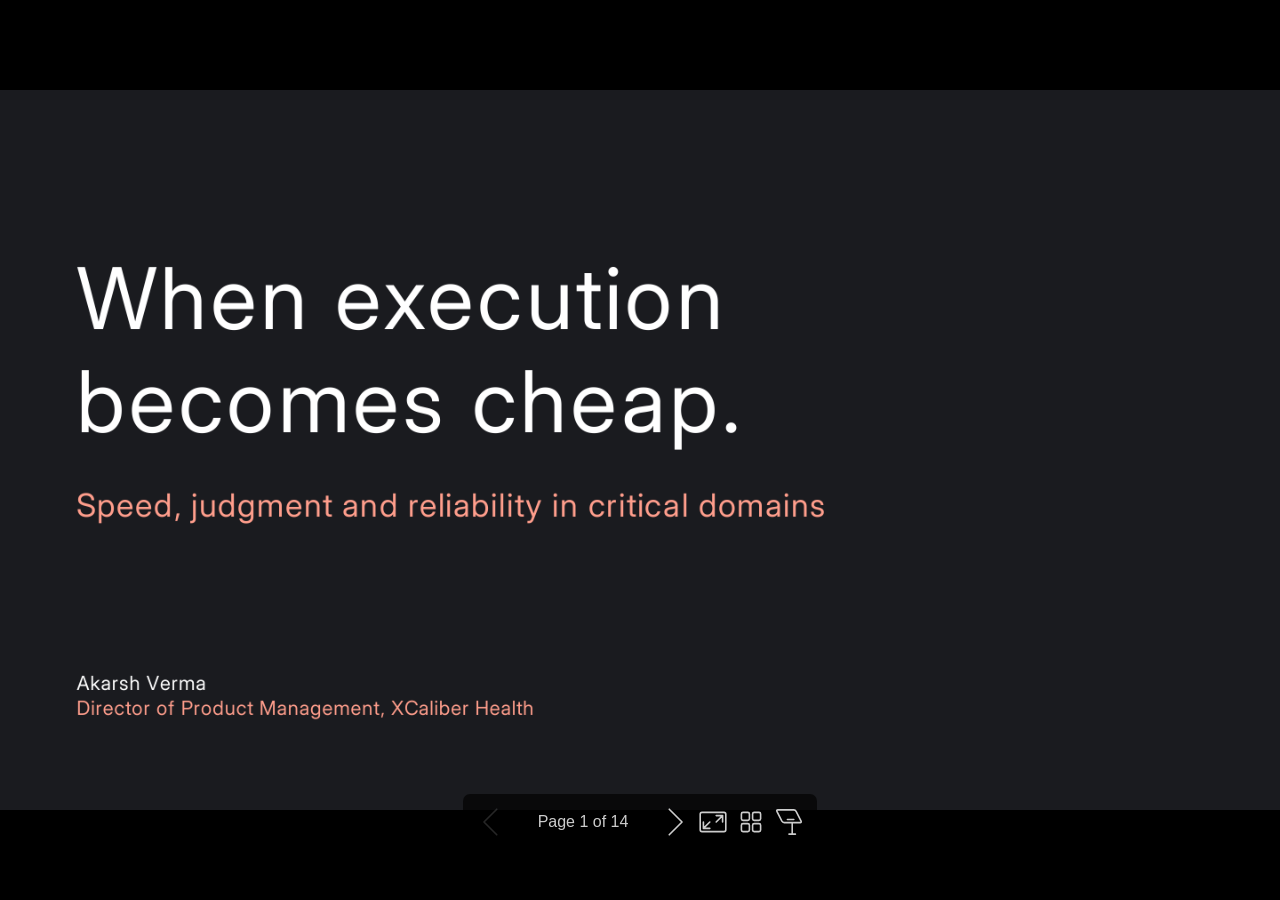
<file: static/slides/when-execution-becomes-cheap/index.html>
<!DOCTYPE html><html lang="C"><head><title>When execution becomes cheap</title><meta property="og:title" content="When execution becomes cheap"><meta charset="UTF-8"><meta name="viewport" content="width=device-width,height=device-height,initial-scale=1.0"><meta name="apple-mobile-web-app-capable" content="yes"><meta http-equiv="X-UA-Compatible" content="ie=edge"><meta property="og:type" content="website"><meta name="twitter:card" content="summary"><style>@media screen{body[data-bespoke-view=""] .bespoke-marp-parent>.bespoke-marp-osc>button,body[data-bespoke-view=next] .bespoke-marp-parent>.bespoke-marp-osc>button,body[data-bespoke-view=overview] button.bespoke-marp-overview-close,body[data-bespoke-view=presenter] .bespoke-marp-presenter-container .bespoke-marp-presenter-info-container .bespoke-marp-presenter-info-page-area .bespoke-marp-presenter-info-page,body[data-bespoke-view=presenter] .bespoke-marp-presenter-container .bespoke-marp-presenter-info-container button,body[data-bespoke-view=presenter] .bespoke-marp-presenter-container .bespoke-marp-presenter-note-container button{appearance:none;background-color:initial;border:0;color:inherit;cursor:pointer;font-size:inherit;opacity:.8;outline:none;padding:0;transition:opacity .2s linear;-webkit-tap-highlight-color:transparent}body[data-bespoke-view=""] .bespoke-marp-parent>.bespoke-marp-osc>button:disabled,body[data-bespoke-view=next] .bespoke-marp-parent>.bespoke-marp-osc>button:disabled,body[data-bespoke-view=overview] button.bespoke-marp-overview-close:disabled,body[data-bespoke-view=presenter] .bespoke-marp-presenter-container .bespoke-marp-presenter-info-container .bespoke-marp-presenter-info-page-area .bespoke-marp-presenter-info-page:disabled,body[data-bespoke-view=presenter] .bespoke-marp-presenter-container .bespoke-marp-presenter-info-container button:disabled,body[data-bespoke-view=presenter] .bespoke-marp-presenter-container .bespoke-marp-presenter-note-container button:disabled{cursor:not-allowed;opacity:.15!important}body[data-bespoke-view=""] .bespoke-marp-parent>.bespoke-marp-osc>button:hover,body[data-bespoke-view=next] .bespoke-marp-parent>.bespoke-marp-osc>button:hover,body[data-bespoke-view=overview] button.bespoke-marp-overview-close:hover,body[data-bespoke-view=presenter] .bespoke-marp-presenter-container .bespoke-marp-presenter-info-container .bespoke-marp-presenter-info-page-area .bespoke-marp-presenter-info-page:hover,body[data-bespoke-view=presenter] .bespoke-marp-presenter-container .bespoke-marp-presenter-info-container button:hover,body[data-bespoke-view=presenter] .bespoke-marp-presenter-container .bespoke-marp-presenter-note-container button:hover{opacity:1}body[data-bespoke-view=""] .bespoke-marp-parent>.bespoke-marp-osc>button:hover:active,body[data-bespoke-view=next] .bespoke-marp-parent>.bespoke-marp-osc>button:hover:active,body[data-bespoke-view=overview] button.bespoke-marp-overview-close:hover:active,body[data-bespoke-view=presenter] .bespoke-marp-presenter-container .bespoke-marp-presenter-info-container .bespoke-marp-presenter-info-page-area .bespoke-marp-presenter-info-page:hover:active,body[data-bespoke-view=presenter] .bespoke-marp-presenter-container .bespoke-marp-presenter-info-container button:hover:active,body[data-bespoke-view=presenter] .bespoke-marp-presenter-container .bespoke-marp-presenter-note-container button:hover:active{opacity:.6}body[data-bespoke-view=""] .bespoke-marp-parent>.bespoke-marp-osc>button:hover:not(:disabled),body[data-bespoke-view=next] .bespoke-marp-parent>.bespoke-marp-osc>button:hover:not(:disabled),body[data-bespoke-view=overview] button.bespoke-marp-overview-close:hover:not(:disabled),body[data-bespoke-view=presenter] .bespoke-marp-presenter-container .bespoke-marp-presenter-info-container .bespoke-marp-presenter-info-page-area .bespoke-marp-presenter-info-page:hover:not(:disabled),body[data-bespoke-view=presenter] .bespoke-marp-presenter-container .bespoke-marp-presenter-info-container button:hover:not(:disabled),body[data-bespoke-view=presenter] .bespoke-marp-presenter-container .bespoke-marp-presenter-note-container button:hover:not(:disabled){transition:none}body[data-bespoke-view=""] .bespoke-marp-parent>.bespoke-marp-osc>button[data-bespoke-marp-osc=prev],body[data-bespoke-view=next] .bespoke-marp-parent>.bespoke-marp-osc>button[data-bespoke-marp-osc=prev],body[data-bespoke-view=presenter] .bespoke-marp-presenter-container .bespoke-marp-presenter-info-container button.bespoke-marp-presenter-info-page-prev{background:#0000 url("[data-uri]") no-repeat 50%;background-size:contain;overflow:hidden;text-indent:100%;white-space:nowrap}body[data-bespoke-view=""] .bespoke-marp-parent>.bespoke-marp-osc>button[data-bespoke-marp-osc=next],body[data-bespoke-view=next] .bespoke-marp-parent>.bespoke-marp-osc>button[data-bespoke-marp-osc=next],body[data-bespoke-view=presenter] .bespoke-marp-presenter-container .bespoke-marp-presenter-info-container button.bespoke-marp-presenter-info-page-next{background:#0000 url("[data-uri]") no-repeat 50%;background-size:contain;overflow:hidden;text-indent:100%;white-space:nowrap}:is(body[data-bespoke-view=""],body[data-bespoke-view=next]) .bespoke-marp-parent>.bespoke-marp-osc>button[data-bespoke-marp-osc=fullscreen]{background:#0000 url("[data-uri]") no-repeat 50%;background-size:contain;overflow:hidden;text-indent:100%;white-space:nowrap}:is(body[data-bespoke-view=""],body[data-bespoke-view=next]) .bespoke-marp-parent>.bespoke-marp-osc>button.exit[data-bespoke-marp-osc=fullscreen]{background-image:url("[data-uri]")}:is(body[data-bespoke-view=""],body[data-bespoke-view=next]) .bespoke-marp-parent>.bespoke-marp-osc>button[data-bespoke-marp-osc=presenter]{background:#0000 url("[data-uri]") no-repeat 50%;background-size:contain;overflow:hidden;text-indent:100%;white-space:nowrap}body[data-bespoke-view=overview] button.bespoke-marp-overview-close,body[data-bespoke-view=presenter] .bespoke-marp-presenter-container .bespoke-marp-presenter-note-container button.bespoke-marp-presenter-note-bigger{background:#0000 url("[data-uri]") no-repeat 50%;background-size:contain;overflow:hidden;text-indent:100%;white-space:nowrap}body[data-bespoke-view=presenter] .bespoke-marp-presenter-container .bespoke-marp-presenter-note-container button.bespoke-marp-presenter-note-smaller{background:#0000 url("[data-uri]") no-repeat 50%;background-size:contain;overflow:hidden;text-indent:100%;white-space:nowrap}:is(body[data-bespoke-view=""],body[data-bespoke-view=next]) .bespoke-marp-parent>.bespoke-marp-osc>button[data-bespoke-marp-osc=overview]{background:#0000 url("[data-uri]") no-repeat 50%;background-size:contain;overflow:hidden;text-indent:100%;white-space:nowrap}}@keyframes __bespoke_marp_transition_reduced_outgoing__{0%{opacity:1}to{opacity:0}}@keyframes __bespoke_marp_transition_reduced_incoming__{0%{mix-blend-mode:plus-lighter;opacity:0}to{mix-blend-mode:plus-lighter;opacity:1}}.bespoke-marp-note,.bespoke-marp-osc,.bespoke-progress-parent{display:none;transition:none}@media screen{::view-transition-group(*){animation-duration:var(--marp-bespoke-transition-animation-duration,.5s);animation-timing-function:ease}::view-transition-new(*),::view-transition-old(*){animation-delay:0s;animation-direction:var(--marp-bespoke-transition-animation-direction,normal);animation-duration:var(--marp-bespoke-transition-animation-duration,.5s);animation-fill-mode:both;animation-name:var(--marp-bespoke-transition-animation-name,var(--marp-bespoke-transition-animation-name-fallback,__bespoke_marp_transition_no_animation__));mix-blend-mode:normal}::view-transition-old(*){--marp-bespoke-transition-animation-name-fallback:__bespoke_marp_transition_reduced_outgoing__;animation-timing-function:ease}::view-transition-new(*){--marp-bespoke-transition-animation-name-fallback:__bespoke_marp_transition_reduced_incoming__;animation-timing-function:ease}::view-transition-new(root),::view-transition-old(root){animation-timing-function:linear}::view-transition-new(__bespoke_marp_transition_osc__),::view-transition-old(__bespoke_marp_transition_osc__){animation-duration:0s!important;animation-name:__bespoke_marp_transition_osc__!important}::view-transition-new(__bespoke_marp_transition_osc__){opacity:0!important}.bespoke-marp-transition-warming-up::view-transition-group(*),.bespoke-marp-transition-warming-up::view-transition-new(*),.bespoke-marp-transition-warming-up::view-transition-old(*){animation-play-state:paused!important}body,html{height:100%;margin:0}body{background:#000;overflow:hidden}svg.bespoke-marp-slide{content-visibility:hidden;interactivity:inert;opacity:0;pointer-events:none;z-index:-1}svg.bespoke-marp-slide:not(.bespoke-marp-active) *{view-transition-name:none!important}svg.bespoke-marp-slide.bespoke-marp-active{content-visibility:visible;interactivity:auto;opacity:1;pointer-events:auto;z-index:0}svg.bespoke-marp-slide.bespoke-marp-active.bespoke-marp-active-ready *{animation-name:__bespoke_marp__!important}@supports not (content-visibility:hidden){svg.bespoke-marp-slide[data-bespoke-marp-load=hideable]{display:none}svg.bespoke-marp-slide[data-bespoke-marp-load=hideable].bespoke-marp-active{display:block}}}@media screen and (prefers-reduced-motion:reduce){svg.bespoke-marp-slide *{view-transition-name:none!important}}@media screen{[data-bespoke-marp-fragment=inactive]{visibility:hidden}:is(body[data-bespoke-view=""],body[data-bespoke-view=next]) .bespoke-marp-parent{inset:0;position:absolute}:is(body[data-bespoke-view=""],body[data-bespoke-view=next]) .bespoke-marp-parent>.bespoke-marp-osc{background:#000000a6;border-radius:7px;bottom:50px;color:#fff;contain:paint;display:block;font-family:Helvetica,Arial,sans-serif;font-size:16px;left:50%;line-height:0;opacity:1;padding:12px;position:absolute;touch-action:manipulation;transform:translateX(-50%);transition:opacity .2s linear;-webkit-user-select:none;user-select:none;view-transition-name:__bespoke_marp_transition_osc__;white-space:nowrap;will-change:transform;z-index:1}:is(body[data-bespoke-view=""],body[data-bespoke-view=next]) .bespoke-marp-parent>.bespoke-marp-osc>:where(*){margin-left:6px}:is(body[data-bespoke-view=""],body[data-bespoke-view=next]) .bespoke-marp-parent>.bespoke-marp-osc>:where(*):where(:first-child){margin-left:0}:is(body[data-bespoke-view=""],body[data-bespoke-view=next]) .bespoke-marp-parent>.bespoke-marp-osc>span{opacity:.8}:is(body[data-bespoke-view=""],body[data-bespoke-view=next]) .bespoke-marp-parent>.bespoke-marp-osc>span[data-bespoke-marp-osc=page]{display:inline-block;min-width:140px;text-align:center}:is(body[data-bespoke-view=""],body[data-bespoke-view=next]) .bespoke-marp-parent>.bespoke-marp-osc>button[data-bespoke-marp-osc=fullscreen],:is(body[data-bespoke-view=""],body[data-bespoke-view=next]) .bespoke-marp-parent>.bespoke-marp-osc>button[data-bespoke-marp-osc=next],:is(body[data-bespoke-view=""],body[data-bespoke-view=next]) .bespoke-marp-parent>.bespoke-marp-osc>button[data-bespoke-marp-osc=overview],:is(body[data-bespoke-view=""],body[data-bespoke-view=next]) .bespoke-marp-parent>.bespoke-marp-osc>button[data-bespoke-marp-osc=presenter],:is(body[data-bespoke-view=""],body[data-bespoke-view=next]) .bespoke-marp-parent>.bespoke-marp-osc>button[data-bespoke-marp-osc=prev]{height:32px;line-height:32px;width:32px}:is(body[data-bespoke-view=""],body[data-bespoke-view=next]) .bespoke-marp-parent.bespoke-marp-inactive{cursor:none}:is(body[data-bespoke-view=""],body[data-bespoke-view=next]) .bespoke-marp-parent.bespoke-marp-inactive>.bespoke-marp-osc{opacity:0;pointer-events:none}:is(body[data-bespoke-view=""],body[data-bespoke-view=next]) svg.bespoke-marp-slide{height:100%;left:0;position:absolute;top:0;width:100%}body[data-bespoke-view=""] .bespoke-progress-parent{background:#222;display:flex;height:5px;width:100%}body[data-bespoke-view=""] .bespoke-progress-parent+:where(.bespoke-marp-parent){top:5px}body[data-bespoke-view=""] .bespoke-progress-parent .bespoke-progress-bar{background:#0288d1;flex:0 0 0;transition:flex-basis .2s cubic-bezier(0,1,1,1)}body[data-bespoke-view=next]{background:#0000}body[data-bespoke-view=presenter]{background:#161616}body[data-bespoke-view=presenter] .bespoke-marp-presenter-container{display:grid;font-family:Helvetica,Arial,sans-serif;grid-template:"current dragbar next" minmax(140px,1fr) "current dragbar note" 2fr "info    dragbar note" 3em;grid-template-columns:minmax(3px,var(--bespoke-marp-presenter-split-ratio,66%)) 0 minmax(3px,1fr);height:100%;left:0;position:absolute;top:0;width:100%}body[data-bespoke-view=presenter] .bespoke-marp-presenter-container :where(.bespoke-marp-parent){grid-area:current;overflow:hidden;position:relative}body[data-bespoke-view=presenter] .bespoke-marp-presenter-container :where(.bespoke-marp-parent) :where(svg.bespoke-marp-slide){height:calc(100% - 40px);left:20px;pointer-events:none;position:absolute;top:20px;-webkit-user-select:none;user-select:none;width:calc(100% - 40px)}body[data-bespoke-view=presenter] .bespoke-marp-presenter-container :where(.bespoke-marp-parent) :where(svg.bespoke-marp-slide).bespoke-marp-active{filter:drop-shadow(0 3px 10px rgba(0,0,0,.5))}body[data-bespoke-view=presenter] .bespoke-marp-presenter-container .bespoke-marp-presenter-dragbar-container{background:#0288d1;cursor:col-resize;grid-area:dragbar;margin-left:-3px;opacity:0;position:relative;transition:opacity .4s linear .1s;width:6px;z-index:10}body[data-bespoke-view=presenter] .bespoke-marp-presenter-container .bespoke-marp-presenter-dragbar-container:hover{opacity:1}body[data-bespoke-view=presenter] .bespoke-marp-presenter-container .bespoke-marp-presenter-dragbar-container.active{opacity:1;transition-delay:0s}body[data-bespoke-view=presenter] .bespoke-marp-presenter-container .bespoke-marp-presenter-next-container{background:#222;cursor:pointer;display:none;grid-area:next;overflow:hidden;position:relative}body[data-bespoke-view=presenter] .bespoke-marp-presenter-container .bespoke-marp-presenter-next-container.active{display:block}body[data-bespoke-view=presenter] .bespoke-marp-presenter-container .bespoke-marp-presenter-next-container iframe.bespoke-marp-presenter-next{background:#0000;border:0;display:block;filter:drop-shadow(0 3px 10px rgba(0,0,0,.5));height:calc(100% - 40px);left:20px;pointer-events:none;position:absolute;interactivity:inert;top:20px;-webkit-user-select:none;user-select:none;width:calc(100% - 40px)}body[data-bespoke-view=presenter] .bespoke-marp-presenter-container .bespoke-marp-presenter-note-container{background:#222;color:#eee;grid-area:note;position:relative;z-index:1}body[data-bespoke-view=presenter] .bespoke-marp-presenter-container .bespoke-marp-presenter-note-container button{height:1.5em;line-height:1.5em;width:1.5em}body[data-bespoke-view=presenter] .bespoke-marp-presenter-container .bespoke-marp-presenter-note-container .bespoke-marp-presenter-note-wrapper{display:block;inset:0;position:absolute}body[data-bespoke-view=presenter] .bespoke-marp-presenter-container .bespoke-marp-presenter-note-container .bespoke-marp-presenter-note-buttons{background:#000000a6;border-radius:4px;bottom:0;display:flex;gap:4px;margin:12px;opacity:0;padding:6px;pointer-events:none;position:absolute;right:0;transition:opacity .2s linear}body[data-bespoke-view=presenter] .bespoke-marp-presenter-container .bespoke-marp-presenter-note-container .bespoke-marp-presenter-note-buttons:focus-within,body[data-bespoke-view=presenter] .bespoke-marp-presenter-container .bespoke-marp-presenter-note-container .bespoke-marp-presenter-note-wrapper:focus-within+.bespoke-marp-presenter-note-buttons,body[data-bespoke-view=presenter] .bespoke-marp-presenter-container .bespoke-marp-presenter-note-container:hover .bespoke-marp-presenter-note-buttons{opacity:1;pointer-events:auto}body[data-bespoke-view=presenter] .bespoke-marp-presenter-container .bespoke-marp-presenter-note-container .bespoke-marp-note{box-sizing:border-box;font-size:calc(1.1em*var(--bespoke-marp-note-font-scale, 1));height:calc(100% - 40px);margin:20px;overflow:auto;padding-right:3px;white-space:pre-wrap;width:calc(100% - 40px);word-wrap:break-word;scrollbar-color:#eeeeee80 #0000;scrollbar-width:thin}body[data-bespoke-view=presenter] .bespoke-marp-presenter-container .bespoke-marp-presenter-note-container .bespoke-marp-note::-webkit-scrollbar{width:6px}body[data-bespoke-view=presenter] .bespoke-marp-presenter-container .bespoke-marp-presenter-note-container .bespoke-marp-note::-webkit-scrollbar-track{background:#0000}body[data-bespoke-view=presenter] .bespoke-marp-presenter-container .bespoke-marp-presenter-note-container .bespoke-marp-note::-webkit-scrollbar-thumb{background:#eeeeee80;border-radius:6px}body[data-bespoke-view=presenter] .bespoke-marp-presenter-container .bespoke-marp-presenter-note-container .bespoke-marp-note:empty{pointer-events:none}body[data-bespoke-view=presenter] .bespoke-marp-presenter-container .bespoke-marp-presenter-note-container .bespoke-marp-note.active{display:block}body[data-bespoke-view=presenter] .bespoke-marp-presenter-container .bespoke-marp-presenter-note-container .bespoke-marp-note p:first-child{margin-top:0}body[data-bespoke-view=presenter] .bespoke-marp-presenter-container .bespoke-marp-presenter-note-container .bespoke-marp-note p:last-child{margin-bottom:0}body[data-bespoke-view=presenter] .bespoke-marp-presenter-container .bespoke-marp-presenter-info-container{align-items:center;box-sizing:border-box;color:#eee;display:flex;flex-wrap:nowrap;grid-area:info;justify-content:center;overflow:hidden;padding:0 10px}body[data-bespoke-view=presenter] .bespoke-marp-presenter-container .bespoke-marp-presenter-info-container :is(.bespoke-marp-presenter-info-page-area,.bespoke-marp-presenter-info-time,.bespoke-marp-presenter-info-timer){box-sizing:border-box;display:block;padding:0 10px;white-space:nowrap;width:100%}body[data-bespoke-view=presenter] .bespoke-marp-presenter-container .bespoke-marp-presenter-info-container button{height:1.5em;line-height:1.5em;width:1.5em}body[data-bespoke-view=presenter] .bespoke-marp-presenter-container .bespoke-marp-presenter-info-container .bespoke-marp-presenter-info-page-area{order:2;text-align:center}body[data-bespoke-view=presenter] .bespoke-marp-presenter-container .bespoke-marp-presenter-info-container .bespoke-marp-presenter-info-page-area .bespoke-marp-presenter-info-page{display:inline-block;min-width:120px;text-align:center}body[data-bespoke-view=presenter] .bespoke-marp-presenter-container .bespoke-marp-presenter-info-container .bespoke-marp-presenter-info-time{color:#999;order:1;text-align:left}body[data-bespoke-view=presenter] .bespoke-marp-presenter-container .bespoke-marp-presenter-info-container .bespoke-marp-presenter-info-timer{color:#999;order:3;text-align:right}body[data-bespoke-view=presenter] .bespoke-marp-presenter-container .bespoke-marp-presenter-info-container .bespoke-marp-presenter-info-timer:hover{cursor:pointer}body[data-bespoke-view=overview]{background:#161616;overflow:auto}body[data-bespoke-view=overview] [data-bespoke-marp-fragment=inactive]{visibility:visible}body[data-bespoke-view=overview] .bespoke-marp-overview-header{backdrop-filter:blur(4px);background:#222222d9;box-shadow:0 3px 10px #00000080;box-sizing:border-box;display:flex;height:48px;inset:0 0 auto;justify-content:flex-end;padding:10px;position:fixed;z-index:1}body[data-bespoke-view=overview] button.bespoke-marp-overview-close{height:28px;line-height:28px;transform:rotate(45deg);width:28px}body[data-bespoke-view=overview] .bespoke-marp-parent{display:grid;gap:40px;grid-template-columns:repeat(auto-fit,minmax(0,240px));justify-content:space-around;padding:30px}body[data-bespoke-view=overview] .bespoke-marp-parent svg.bespoke-marp-slide{--bov-selected:#0000;--bov-focus:#161616;--bov-focus-outline:#0000;background-image:conic-gradient(#161616 0 0),conic-gradient(var(--bov-focus) 0 0),conic-gradient(var(--bov-focus-outline) 0 0),conic-gradient(var(--bov-selected) 0 0);background-position:5px 5px,3px 3px,2px 2px,0 0;background-repeat:no-repeat;background-size:calc(100% - 10px) calc(100% - 10px),calc(100% - 6px) calc(100% - 6px),calc(100% - 4px) calc(100% - 4px),100% 100%;content-visibility:visible;cursor:pointer;filter:drop-shadow(0 3px 10px rgba(0,0,0,.5));margin:-6px;padding:6px;interactivity:auto;opacity:1;outline:0;pointer-events:auto;scroll-margin-block:30px;width:100%;z-index:0}body[data-bespoke-view=overview] .bespoke-marp-parent svg.bespoke-marp-slide *,body[data-bespoke-view=overview] .bespoke-marp-parent svg.bespoke-marp-slide.bespoke-marp-active *{pointer-events:none;interactivity:inert}body[data-bespoke-view=overview] .bespoke-marp-parent :is(svg.bespoke-marp-slide:active,svg.bespoke-marp-slide:focus-visible,svg.bespoke-marp-slide:hover){--bov-focus-outline:#161616}body[data-bespoke-view=overview] .bespoke-marp-parent svg.bespoke-marp-slide:focus-visible,body[data-bespoke-view=overview] .bespoke-marp-parent svg.bespoke-marp-slide:hover{--bov-focus:#999}body[data-bespoke-view=overview] .bespoke-marp-parent svg.bespoke-marp-slide:active{--bov-focus:#eee}body[data-bespoke-view=overview] .bespoke-marp-parent svg.bespoke-marp-slide.bespoke-marp-active{--bov-selected:#0288d1}body[data-bespoke-view=overview]:has(.bespoke-marp-overview-header) .bespoke-marp-parent{padding-top:78px}body[data-bespoke-view=overview]:has(.bespoke-marp-overview-header) .bespoke-marp-parent svg.bespoke-marp-slide{scroll-margin-top:78px}.bespoke-marp-overview{background:#000000a6;inset:0;opacity:0;pointer-events:none;position:fixed;transition:opacity .1s ease;z-index:10}.bespoke-marp-overview iframe{background:#222;border:0;display:block;height:100%;left:0;position:absolute;top:0;width:100%}.bespoke-marp-overview[data-open="1"]{opacity:1;pointer-events:auto}}@media print{.bespoke-marp-overview,.bespoke-marp-presenter-info-container,.bespoke-marp-presenter-next-container,.bespoke-marp-presenter-note-container{display:none}}</style><style>div#\:\$p > svg > foreignObject > section{width:1280px;height:720px;box-sizing:border-box;overflow:hidden;position:relative;scroll-snap-align:center center;-webkit-text-size-adjust:100%;text-size-adjust:100%}div#\:\$p > svg > foreignObject > section::after{bottom:0;content:attr(data-marpit-pagination);padding:inherit;pointer-events:none;position:absolute;right:0}div#\:\$p > svg > foreignObject > section:not([data-marpit-pagination])::after{display:none}div#\:\$p > svg > foreignObject > section :where(:is(h1, marp-h1)){font-size:2em;margin-block:0.67em}div#\:\$p > svg > foreignObject > section section:where(:is(h1, marp-h1)){--marpit-root-font-size: 2em}div#\:\$p > svg > foreignObject > section video::-webkit-media-controls{will-change:transform}@page {size:1280px 720px;margin:0}@media print{html, body{background-color:#fff;margin:0;page-break-inside:avoid;break-inside:avoid-page}div#\:\$p > svg > foreignObject > section{page-break-before:always;break-before:page}div#\:\$p > svg > foreignObject > section, div#\:\$p > svg > foreignObject > section *{-webkit-print-color-adjust:exact!important;animation-delay:0s!important;animation-duration:0s!important;color-adjust:exact!important;print-color-adjust:exact!important;transition:none!important}div#\:\$p > svg[data-marpit-svg]{display:block;height:100vh;width:100vw}}div#\:\$p > svg > foreignObject > :where(section){container-type:size}div#\:\$p > svg > foreignObject > section img[data-marp-twemoji]{background:transparent;height:1em;margin:0 .05em 0 .1em;vertical-align:-.1em;width:1em}div#\:\$p > svg > foreignObject > section{--fgColor-danger:light-dark(#d1242f, #f85149);--bgColor-attention-muted:light-dark(#fff8c5, #bb800926);--bgColor-muted:light-dark(#f6f8fa, #151b23);--bgColor-neutral-muted:light-dark(#818b981f, #656c7633);--borderColor-accent-emphasis:light-dark(#0969da, #1f6feb);--borderColor-attention-emphasis:light-dark(#9a6700, #9e6a03);--borderColor-danger-emphasis:light-dark(#cf222e, #da3633);--borderColor-default:light-dark(#d1d9e0, #3d444d);--borderColor-done-emphasis:light-dark(#8250df, #8957e5);--borderColor-success-emphasis:light-dark(#1a7f37, #238636);--color-prettylights-syntax-brackethighlighter-angle:light-dark(#59636e, #9198a1);--color-prettylights-syntax-brackethighlighter-unmatched:light-dark(#82071e, #f85149);--color-prettylights-syntax-carriage-return-bg:light-dark(#cf222e, #b62324);--color-prettylights-syntax-carriage-return-text:light-dark(#f6f8fa, #f0f6fc);--color-prettylights-syntax-comment:light-dark(#59636e, #9198a1);--color-prettylights-syntax-constant:light-dark(#0550ae, #79c0ff);--color-prettylights-syntax-constant-other-reference-link:light-dark(#0a3069, #a5d6ff);--color-prettylights-syntax-entity:light-dark(#6639ba, #d2a8ff);--color-prettylights-syntax-entity-tag:light-dark(#0550ae, #7ee787);--color-prettylights-syntax-invalid-illegal-text:light-dark(var(--fgColor-danger), var(--fgColor-danger));--color-prettylights-syntax-keyword:light-dark(#cf222e, #ff7b72);--color-prettylights-syntax-markup-changed-bg:light-dark(#ffd8b5, #5a1e02);--color-prettylights-syntax-markup-changed-text:light-dark(#953800, #ffdfb6);--color-prettylights-syntax-markup-deleted-bg:light-dark(#ffebe9, #67060c);--color-prettylights-syntax-markup-deleted-text:light-dark(#82071e, #ffdcd7);--color-prettylights-syntax-markup-heading:light-dark(#0550ae, #1f6feb);--color-prettylights-syntax-markup-ignored-bg:light-dark(#0550ae, #1158c7);--color-prettylights-syntax-markup-ignored-text:light-dark(#d1d9e0, #f0f6fc);--color-prettylights-syntax-markup-inserted-bg:light-dark(#dafbe1, #033a16);--color-prettylights-syntax-markup-inserted-text:light-dark(#116329, #aff5b4);--color-prettylights-syntax-markup-list:light-dark(#3b2300, #f2cc60);--color-prettylights-syntax-meta-diff-range:light-dark(#8250df, #d2a8ff);--color-prettylights-syntax-string:light-dark(#0a3069, #a5d6ff);--color-prettylights-syntax-string-regexp:light-dark(#116329, #7ee787);--color-prettylights-syntax-sublimelinter-gutter-mark:light-dark(#818b98, #3d444d);--color-prettylights-syntax-variable:light-dark(#953800, #ffa657);--fgColor-accent:light-dark(#0969da, #4493f8);--fgColor-attention:light-dark(#9a6700, #d29922);--fgColor-done:light-dark(#8250df, #ab7df8);--fgColor-muted:light-dark(#59636e, #9198a1);--fgColor-success:light-dark(#1a7f37, #3fb950);--bgColor-default:light-dark(#fff, #0d1117);--borderColor-muted:light-dark(#d1d9e0b3, #3d444db3);--color-prettylights-syntax-invalid-illegal-bg:light-dark(var(--bgColor-danger-muted), var(--bgColor-danger-muted));--color-prettylights-syntax-markup-bold:light-dark(#1f2328, #f0f6fc);--color-prettylights-syntax-markup-italic:light-dark(#1f2328, #f0f6fc);--color-prettylights-syntax-storage-modifier-import:light-dark(#1f2328, #f0f6fc);--fgColor-default:light-dark(#1f2328, #f0f6fc);--focus-outlineColor:light-dark(var(--borderColor-accent-emphasis), var(--borderColor-accent-emphasis));--borderColor-neutral-muted:light-dark(var(--borderColor-muted), var(--borderColor-muted));--base-size-16:calc(var(--marpit-root-font-size, 1rem) * 1);--base-size-24:calc(var(--marpit-root-font-size, 1rem) * 1.5);--base-size-4:calc(var(--marpit-root-font-size, 1rem) * 0.25);--base-size-40:calc(var(--marpit-root-font-size, 1rem) * 2.5);--base-size-8:calc(var(--marpit-root-font-size, 1rem) * 0.5);--base-text-weight-medium:500;--base-text-weight-normal:400;--base-text-weight-semibold:600;--fontStack-monospace:ui-monospace, SFMono-Regular, SF Mono, Menlo, Consolas, Liberation Mono, monospace;--fontStack-sansSerif:-apple-system, BlinkMacSystemFont, "Segoe UI", "Noto Sans", Helvetica, Arial, sans-serif, "Apple Color Emoji", "Segoe UI Emoji";}/*!
 * Marp default theme.
 *
 * @theme default
 * @author Yuki Hattori
 *
 * @auto-scaling true
 * @size 16:9 1280px 720px
 * @size 4:3 960px 720px
 */div#\:\$p > svg > foreignObject > section [data-theme=light],div#\:\$p > svg > foreignObject > section{color-scheme:light}div#\:\$p > svg > foreignObject > section [data-theme=dark],div#\:\$p > svg > foreignObject > section:where(.invert){color-scheme:dark}div#\:\$p > svg > foreignObject > section{-ms-text-size-adjust:100%;-webkit-text-size-adjust:100%;margin:0;font-weight:var(--base-text-weight-normal, 400);color:var(--fgColor-default);background-color:var(--bgColor-default);font-family:var(--fontStack-sansSerif, -apple-system, BlinkMacSystemFont, "Segoe UI", "Noto Sans", Helvetica, Arial, sans-serif, "Apple Color Emoji", "Segoe UI Emoji");font-size:16px;line-height:1.5;word-wrap:break-word}div#\:\$p > svg > foreignObject > section{--marpit-root-font-size:16px}div#\:\$p > svg > foreignObject > section a{text-decoration:underline;text-underline-offset:calc(var(--marpit-root-font-size, 1rem) * .2)}div#\:\$p > svg > foreignObject > section :is(h1, marp-h1):hover .anchor .octicon-link:before,div#\:\$p > svg > foreignObject > section :is(h2, marp-h2):hover .anchor .octicon-link:before,div#\:\$p > svg > foreignObject > section :is(h3, marp-h3):hover .anchor .octicon-link:before,div#\:\$p > svg > foreignObject > section :is(h4, marp-h4):hover .anchor .octicon-link:before,div#\:\$p > svg > foreignObject > section :is(h5, marp-h5):hover .anchor .octicon-link:before,div#\:\$p > svg > foreignObject > section :is(h6, marp-h6):hover .anchor .octicon-link:before{width:16px;height:16px;content:" ";display:inline-block;background-color:currentColor;-webkit-mask-image:url('data:image/svg+xml;charset=utf-8,<svg xmlns="http://www.w3.org/2000/svg" aria-hidden="true" viewBox="0 0 16 16"><path fill-rule="evenodd" d="M7.775 3.275a.75.75 0 0 0 1.06 1.06l1.25-1.25a2 2 0 1 1 2.83 2.83l-2.5 2.5a2 2 0 0 1-2.83 0 .75.75 0 0 0-1.06 1.06 3.5 3.5 0 0 0 4.95 0l2.5-2.5a3.5 3.5 0 0 0-4.95-4.95zm-4.69 9.64a2 2 0 0 1 0-2.83l2.5-2.5a2 2 0 0 1 2.83 0 .75.75 0 0 0 1.06-1.06 3.5 3.5 0 0 0-4.95 0l-2.5 2.5a3.5 3.5 0 0 0 4.95 4.95l1.25-1.25a.75.75 0 0 0-1.06-1.06l-1.25 1.25a2 2 0 0 1-2.83 0"/></svg>');mask-image:url('data:image/svg+xml;charset=utf-8,<svg xmlns="http://www.w3.org/2000/svg" aria-hidden="true" viewBox="0 0 16 16"><path fill-rule="evenodd" d="M7.775 3.275a.75.75 0 0 0 1.06 1.06l1.25-1.25a2 2 0 1 1 2.83 2.83l-2.5 2.5a2 2 0 0 1-2.83 0 .75.75 0 0 0-1.06 1.06 3.5 3.5 0 0 0 4.95 0l2.5-2.5a3.5 3.5 0 0 0-4.95-4.95zm-4.69 9.64a2 2 0 0 1 0-2.83l2.5-2.5a2 2 0 0 1 2.83 0 .75.75 0 0 0 1.06-1.06 3.5 3.5 0 0 0-4.95 0l-2.5 2.5a3.5 3.5 0 0 0 4.95 4.95l1.25-1.25a.75.75 0 0 0-1.06-1.06l-1.25 1.25a2 2 0 0 1-2.83 0"/></svg>')}div#\:\$p > svg > foreignObject > section details,div#\:\$p > svg > foreignObject > section figcaption,div#\:\$p > svg > foreignObject > section figure{display:block}div#\:\$p > svg > foreignObject > section summary{display:list-item}div#\:\$p > svg > foreignObject > section [hidden]{display:none!important}div#\:\$p > svg > foreignObject > section a{background-color:transparent;color:var(--fgColor-accent);text-decoration:none}div#\:\$p > svg > foreignObject > section abbr[title]{border-bottom:none;-webkit-text-decoration:underline dotted;text-decoration:underline dotted}div#\:\$p > svg > foreignObject > section b,div#\:\$p > svg > foreignObject > section strong{font-weight:var(--base-text-weight-semibold, 600)}div#\:\$p > svg > foreignObject > section dfn{font-style:italic}div#\:\$p > svg > foreignObject > section :is(h1, marp-h1){margin:.67em 0;font-weight:var(--base-text-weight-semibold, 600);padding-bottom:.3em;font-size:2em;border-bottom:1px solid var(--borderColor-muted)}div#\:\$p > svg > foreignObject > section mark{background-color:var(--bgColor-attention-muted);color:var(--fgColor-default)}div#\:\$p > svg > foreignObject > section small{font-size:90%}div#\:\$p > svg > foreignObject > section sub,div#\:\$p > svg > foreignObject > section sup{font-size:75%;line-height:0;position:relative;vertical-align:baseline}div#\:\$p > svg > foreignObject > section sub{bottom:-.25em}div#\:\$p > svg > foreignObject > section sup{top:-.5em}div#\:\$p > svg > foreignObject > section img{border-style:none;max-width:100%;box-sizing:content-box}div#\:\$p > svg > foreignObject > section code,div#\:\$p > svg > foreignObject > section kbd,div#\:\$p > svg > foreignObject > section :is(pre, marp-pre),div#\:\$p > svg > foreignObject > section samp{font-family:monospace;font-size:1em}div#\:\$p > svg > foreignObject > section figure{margin:1em var(--base-size-40)}div#\:\$p > svg > foreignObject > section hr{box-sizing:content-box;overflow:hidden;background:transparent;height:.25em;padding:0;margin:var(--base-size-24) 0;background-color:var(--borderColor-default);border:0}div#\:\$p > svg > foreignObject > section input{font:inherit;margin:0;overflow:visible;font-family:inherit;font-size:inherit;line-height:inherit}div#\:\$p > svg > foreignObject > section [type=button],div#\:\$p > svg > foreignObject > section [type=reset],div#\:\$p > svg > foreignObject > section [type=submit]{-webkit-appearance:button;-moz-appearance:button;appearance:button}div#\:\$p > svg > foreignObject > section [type=checkbox],div#\:\$p > svg > foreignObject > section [type=radio]{box-sizing:border-box;padding:0}div#\:\$p > svg > foreignObject > section [type=number]::-webkit-inner-spin-button,div#\:\$p > svg > foreignObject > section [type=number]::-webkit-outer-spin-button{height:auto}div#\:\$p > svg > foreignObject > section [type=search]::-webkit-search-cancel-button,div#\:\$p > svg > foreignObject > section [type=search]::-webkit-search-decoration{-webkit-appearance:none;appearance:none}div#\:\$p > svg > foreignObject > section ::-webkit-input-placeholder{color:inherit;opacity:.54}div#\:\$p > svg > foreignObject > section ::-webkit-file-upload-button{-webkit-appearance:button;appearance:button;font:inherit}div#\:\$p > svg > foreignObject > section a:hover{text-decoration:underline}div#\:\$p > svg > foreignObject > section ::-moz-placeholder{color:var(--fgColor-muted);opacity:1}div#\:\$p > svg > foreignObject > section ::placeholder{color:var(--fgColor-muted);opacity:1}div#\:\$p > svg > foreignObject > section hr:after,div#\:\$p > svg > foreignObject > section hr:before{display:table;content:""}div#\:\$p > svg > foreignObject > section hr:after{clear:both}div#\:\$p > svg > foreignObject > section table{border-spacing:0;border-collapse:collapse;display:block;width:-moz-max-content;width:max-content;max-width:100%;overflow:auto;font-variant:tabular-nums}div#\:\$p > svg > foreignObject > section td,div#\:\$p > svg > foreignObject > section th{padding:0}div#\:\$p > svg > foreignObject > section details summary{cursor:pointer}div#\:\$p > svg > foreignObject > section [role=button]:focus,div#\:\$p > svg > foreignObject > section a:focus,div#\:\$p > svg > foreignObject > section input[type=checkbox]:focus,div#\:\$p > svg > foreignObject > section input[type=radio]:focus{outline:2px solid var(--focus-outlineColor);outline-offset:-2px;box-shadow:none}div#\:\$p > svg > foreignObject > section [role=button]:focus:not(:focus-visible),div#\:\$p > svg > foreignObject > section a:focus:not(:focus-visible),div#\:\$p > svg > foreignObject > section input[type=checkbox]:focus:not(:focus-visible),div#\:\$p > svg > foreignObject > section input[type=radio]:focus:not(:focus-visible){outline:1px solid transparent}div#\:\$p > svg > foreignObject > section [role=button]:focus-visible,div#\:\$p > svg > foreignObject > section a:focus-visible,div#\:\$p > svg > foreignObject > section input[type=checkbox]:focus-visible,div#\:\$p > svg > foreignObject > section input[type=radio]:focus-visible{outline:2px solid var(--focus-outlineColor);outline-offset:-2px;box-shadow:none}div#\:\$p > svg > foreignObject > section a:not([class]):focus,div#\:\$p > svg > foreignObject > section a:not([class]):focus-visible,div#\:\$p > svg > foreignObject > section input[type=checkbox]:focus,div#\:\$p > svg > foreignObject > section input[type=checkbox]:focus-visible,div#\:\$p > svg > foreignObject > section input[type=radio]:focus,div#\:\$p > svg > foreignObject > section input[type=radio]:focus-visible{outline-offset:0}div#\:\$p > svg > foreignObject > section kbd{display:inline-block;padding:var(--base-size-4);font:11px var(--fontStack-monospace, ui-monospace, SFMono-Regular, SF Mono, Menlo, Consolas, Liberation Mono, monospace);line-height:10px;color:var(--fgColor-default);vertical-align:middle;background-color:var(--bgColor-muted);border-bottom-color:var(--borderColor-neutral-muted);border:1px solid var(--borderColor-neutral-muted);border-radius:6px;box-shadow:inset 0 -1px 0 var(--borderColor-neutral-muted)}div#\:\$p > svg > foreignObject > section :is(h1, marp-h1),div#\:\$p > svg > foreignObject > section :is(h2, marp-h2),div#\:\$p > svg > foreignObject > section :is(h3, marp-h3),div#\:\$p > svg > foreignObject > section :is(h4, marp-h4),div#\:\$p > svg > foreignObject > section :is(h5, marp-h5),div#\:\$p > svg > foreignObject > section :is(h6, marp-h6){margin-top:var(--base-size-24);margin-bottom:var(--base-size-16);font-weight:var(--base-text-weight-semibold, 600);line-height:1.25}div#\:\$p > svg > foreignObject > section :is(h2, marp-h2){padding-bottom:.3em;font-size:1.5em;border-bottom:1px solid var(--borderColor-muted)}div#\:\$p > svg > foreignObject > section :is(h2, marp-h2),div#\:\$p > svg > foreignObject > section :is(h3, marp-h3){font-weight:var(--base-text-weight-semibold, 600)}div#\:\$p > svg > foreignObject > section :is(h3, marp-h3){font-size:1.25em}div#\:\$p > svg > foreignObject > section :is(h4, marp-h4){font-size:1em}div#\:\$p > svg > foreignObject > section :is(h4, marp-h4),div#\:\$p > svg > foreignObject > section :is(h5, marp-h5){font-weight:var(--base-text-weight-semibold, 600)}div#\:\$p > svg > foreignObject > section :is(h5, marp-h5){font-size:.875em}div#\:\$p > svg > foreignObject > section :is(h6, marp-h6){font-weight:var(--base-text-weight-semibold, 600);font-size:.85em;color:var(--fgColor-muted)}div#\:\$p > svg > foreignObject > section p{margin-top:0;margin-bottom:10px}div#\:\$p > svg > foreignObject > section blockquote{margin:0;padding:0 1em;color:var(--fgColor-muted);border-left:.25em solid var(--borderColor-default)}div#\:\$p > svg > foreignObject > section ol,div#\:\$p > svg > foreignObject > section ul{margin-top:0;margin-bottom:0;padding-left:2em}div#\:\$p > svg > foreignObject > section ol ol,div#\:\$p > svg > foreignObject > section ul ol{list-style-type:lower-roman}div#\:\$p > svg > foreignObject > section ol ol ol,div#\:\$p > svg > foreignObject > section ol ul ol,div#\:\$p > svg > foreignObject > section ul ol ol,div#\:\$p > svg > foreignObject > section ul ul ol{list-style-type:lower-alpha}div#\:\$p > svg > foreignObject > section dd{margin-left:0}div#\:\$p > svg > foreignObject > section code,div#\:\$p > svg > foreignObject > section :is(pre, marp-pre),div#\:\$p > svg > foreignObject > section samp,div#\:\$p > svg > foreignObject > section tt{font-family:var(--fontStack-monospace, ui-monospace, SFMono-Regular, SF Mono, Menlo, Consolas, Liberation Mono, monospace);font-size:12px}div#\:\$p > svg > foreignObject > section :is(pre, marp-pre){margin-top:0;margin-bottom:0;word-wrap:normal}div#\:\$p > svg > foreignObject > section .octicon{display:inline-block;overflow:visible!important;vertical-align:text-bottom;fill:currentColor}div#\:\$p > svg > foreignObject > section input::-webkit-inner-spin-button,div#\:\$p > svg > foreignObject > section input::-webkit-outer-spin-button{margin:0;-webkit-appearance:none;appearance:none}div#\:\$p > svg > foreignObject > section .mr-2{margin-right:var(--base-size-8, 8px)!important}div#\:\$p > svg > foreignObject > section:after,div#\:\$p > svg > foreignObject > section:before{display:table}div#\:\$p > svg > foreignObject > section:after{clear:both}div#\:\$p > svg > foreignObject > section>:first-child{margin-top:0!important}div#\:\$p > svg > foreignObject > section>:last-child{margin-bottom:0!important}div#\:\$p > svg > foreignObject > section a:not([href]){color:inherit;text-decoration:none}div#\:\$p > svg > foreignObject > section .absent{color:var(--fgColor-danger)}div#\:\$p > svg > foreignObject > section .anchor{float:left;padding-right:var(--base-size-4);margin-left:-20px;line-height:1}div#\:\$p > svg > foreignObject > section .anchor:focus{outline:none}div#\:\$p > svg > foreignObject > section blockquote,div#\:\$p > svg > foreignObject > section details,div#\:\$p > svg > foreignObject > section dl,div#\:\$p > svg > foreignObject > section ol,div#\:\$p > svg > foreignObject > section p,div#\:\$p > svg > foreignObject > section :is(pre, marp-pre),div#\:\$p > svg > foreignObject > section table,div#\:\$p > svg > foreignObject > section ul{margin-top:0;margin-bottom:var(--base-size-16)}div#\:\$p > svg > foreignObject > section blockquote>:first-child{margin-top:0}div#\:\$p > svg > foreignObject > section blockquote>:last-child{margin-bottom:0}div#\:\$p > svg > foreignObject > section :is(h1, marp-h1) .octicon-link,div#\:\$p > svg > foreignObject > section :is(h2, marp-h2) .octicon-link,div#\:\$p > svg > foreignObject > section :is(h3, marp-h3) .octicon-link,div#\:\$p > svg > foreignObject > section :is(h4, marp-h4) .octicon-link,div#\:\$p > svg > foreignObject > section :is(h5, marp-h5) .octicon-link,div#\:\$p > svg > foreignObject > section :is(h6, marp-h6) .octicon-link{color:var(--fgColor-default);vertical-align:middle;visibility:hidden}div#\:\$p > svg > foreignObject > section :is(h1, marp-h1):hover .anchor,div#\:\$p > svg > foreignObject > section :is(h2, marp-h2):hover .anchor,div#\:\$p > svg > foreignObject > section :is(h3, marp-h3):hover .anchor,div#\:\$p > svg > foreignObject > section :is(h4, marp-h4):hover .anchor,div#\:\$p > svg > foreignObject > section :is(h5, marp-h5):hover .anchor,div#\:\$p > svg > foreignObject > section :is(h6, marp-h6):hover .anchor{text-decoration:none}div#\:\$p > svg > foreignObject > section :is(h1, marp-h1):hover .anchor .octicon-link,div#\:\$p > svg > foreignObject > section :is(h2, marp-h2):hover .anchor .octicon-link,div#\:\$p > svg > foreignObject > section :is(h3, marp-h3):hover .anchor .octicon-link,div#\:\$p > svg > foreignObject > section :is(h4, marp-h4):hover .anchor .octicon-link,div#\:\$p > svg > foreignObject > section :is(h5, marp-h5):hover .anchor .octicon-link,div#\:\$p > svg > foreignObject > section :is(h6, marp-h6):hover .anchor .octicon-link{visibility:visible}div#\:\$p > svg > foreignObject > section :is(h1, marp-h1) code,div#\:\$p > svg > foreignObject > section :is(h1, marp-h1) tt,div#\:\$p > svg > foreignObject > section :is(h2, marp-h2) code,div#\:\$p > svg > foreignObject > section :is(h2, marp-h2) tt,div#\:\$p > svg > foreignObject > section :is(h3, marp-h3) code,div#\:\$p > svg > foreignObject > section :is(h3, marp-h3) tt,div#\:\$p > svg > foreignObject > section :is(h4, marp-h4) code,div#\:\$p > svg > foreignObject > section :is(h4, marp-h4) tt,div#\:\$p > svg > foreignObject > section :is(h5, marp-h5) code,div#\:\$p > svg > foreignObject > section :is(h5, marp-h5) tt,div#\:\$p > svg > foreignObject > section :is(h6, marp-h6) code,div#\:\$p > svg > foreignObject > section :is(h6, marp-h6) tt{padding:0 .2em;font-size:inherit}div#\:\$p > svg > foreignObject > section summary :is(h1, marp-h1),div#\:\$p > svg > foreignObject > section summary :is(h2, marp-h2),div#\:\$p > svg > foreignObject > section summary :is(h3, marp-h3),div#\:\$p > svg > foreignObject > section summary :is(h4, marp-h4),div#\:\$p > svg > foreignObject > section summary :is(h5, marp-h5),div#\:\$p > svg > foreignObject > section summary :is(h6, marp-h6){display:inline-block}div#\:\$p > svg > foreignObject > section summary :is(h1, marp-h1) .anchor,div#\:\$p > svg > foreignObject > section summary :is(h2, marp-h2) .anchor,div#\:\$p > svg > foreignObject > section summary :is(h3, marp-h3) .anchor,div#\:\$p > svg > foreignObject > section summary :is(h4, marp-h4) .anchor,div#\:\$p > svg > foreignObject > section summary :is(h5, marp-h5) .anchor,div#\:\$p > svg > foreignObject > section summary :is(h6, marp-h6) .anchor{margin-left:-40px}div#\:\$p > svg > foreignObject > section summary :is(h1, marp-h1),div#\:\$p > svg > foreignObject > section summary :is(h2, marp-h2){padding-bottom:0;border-bottom:0}div#\:\$p > svg > foreignObject > section ol.no-list,div#\:\$p > svg > foreignObject > section ul.no-list{padding:0;list-style-type:none}div#\:\$p > svg > foreignObject > section ol[type="a s"]{list-style-type:lower-alpha}div#\:\$p > svg > foreignObject > section ol[type="A s"]{list-style-type:upper-alpha}div#\:\$p > svg > foreignObject > section ol[type="i s"]{list-style-type:lower-roman}div#\:\$p > svg > foreignObject > section ol[type="I s"]{list-style-type:upper-roman}div#\:\$p > svg > foreignObject > section div>ol:not([type]),div#\:\$p > svg > foreignObject > section ol[type="1"]{list-style-type:decimal}div#\:\$p > svg > foreignObject > section ol ol,div#\:\$p > svg > foreignObject > section ol ul,div#\:\$p > svg > foreignObject > section ul ol,div#\:\$p > svg > foreignObject > section ul ul{margin-top:0;margin-bottom:0}div#\:\$p > svg > foreignObject > section li>p{margin-top:var(--base-size-16)}div#\:\$p > svg > foreignObject > section li+li{margin-top:.25em}div#\:\$p > svg > foreignObject > section dl{padding:0}div#\:\$p > svg > foreignObject > section dl dt{padding:0;margin-top:var(--base-size-16);font-size:1em;font-style:italic;font-weight:var(--base-text-weight-semibold, 600)}div#\:\$p > svg > foreignObject > section dl dd{padding:0 var(--base-size-16);margin-bottom:var(--base-size-16)}div#\:\$p > svg > foreignObject > section table th{font-weight:var(--base-text-weight-semibold, 600)}div#\:\$p > svg > foreignObject > section table td,div#\:\$p > svg > foreignObject > section table th{padding:6px 13px;border:1px solid var(--borderColor-default)}div#\:\$p > svg > foreignObject > section table td>:last-child{margin-bottom:0}div#\:\$p > svg > foreignObject > section table tr{background-color:var(--bgColor-default);border-top:1px solid var(--borderColor-muted)}div#\:\$p > svg > foreignObject > section table tr:nth-child(2n){background-color:var(--bgColor-muted)}div#\:\$p > svg > foreignObject > section table img{background-color:transparent}div#\:\$p > svg > foreignObject > section img[align=right]{padding-left:20px}div#\:\$p > svg > foreignObject > section img[align=left]{padding-right:20px}div#\:\$p > svg > foreignObject > section .emoji{max-width:none;vertical-align:text-top;background-color:transparent}div#\:\$p > svg > foreignObject > section :is(span, marp-span).frame,div#\:\$p > svg > foreignObject > section :is(span, marp-span).frame>:is(span, marp-span){display:block;overflow:hidden}div#\:\$p > svg > foreignObject > section :is(span, marp-span).frame>:is(span, marp-span){float:left;width:auto;padding:7px;margin:13px 0 0;border:1px solid var(--borderColor-default)}div#\:\$p > svg > foreignObject > section :is(span, marp-span).frame :is(span, marp-span) img{display:block;float:left}div#\:\$p > svg > foreignObject > section :is(span, marp-span).frame :is(span, marp-span) :is(span, marp-span){display:block;padding:5px 0 0;clear:both;color:var(--fgColor-default)}div#\:\$p > svg > foreignObject > section :is(span, marp-span).align-center{display:block;overflow:hidden;clear:both}div#\:\$p > svg > foreignObject > section :is(span, marp-span).align-center>:is(span, marp-span){display:block;margin:13px auto 0;overflow:hidden;text-align:center}div#\:\$p > svg > foreignObject > section :is(span, marp-span).align-center :is(span, marp-span) img{margin:0 auto;text-align:center}div#\:\$p > svg > foreignObject > section :is(span, marp-span).align-right{display:block;overflow:hidden;clear:both}div#\:\$p > svg > foreignObject > section :is(span, marp-span).align-right>:is(span, marp-span){display:block;margin:13px 0 0;overflow:hidden;text-align:right}div#\:\$p > svg > foreignObject > section :is(span, marp-span).align-right :is(span, marp-span) img{margin:0;text-align:right}div#\:\$p > svg > foreignObject > section :is(span, marp-span).float-left{display:block;float:left;margin-right:13px;overflow:hidden}div#\:\$p > svg > foreignObject > section :is(span, marp-span).float-left :is(span, marp-span){margin:13px 0 0}div#\:\$p > svg > foreignObject > section :is(span, marp-span).float-right{display:block;float:right;margin-left:13px;overflow:hidden}div#\:\$p > svg > foreignObject > section :is(span, marp-span).float-right>:is(span, marp-span){display:block;margin:13px auto 0;overflow:hidden;text-align:right}div#\:\$p > svg > foreignObject > section code,div#\:\$p > svg > foreignObject > section tt{padding:.2em .4em;margin:0;font-size:85%;white-space:break-spaces;background-color:var(--bgColor-neutral-muted);border-radius:6px}div#\:\$p > svg > foreignObject > section code br,div#\:\$p > svg > foreignObject > section tt br{display:none}div#\:\$p > svg > foreignObject > section del code{text-decoration:inherit}div#\:\$p > svg > foreignObject > section samp{font-size:85%}div#\:\$p > svg > foreignObject > section :is(pre, marp-pre) code{font-size:100%}div#\:\$p > svg > foreignObject > section :is(pre, marp-pre)>code{padding:0;margin:0;word-break:normal;white-space:pre;background:transparent;border:0}div#\:\$p > svg > foreignObject > section .highlight{margin-bottom:var(--base-size-16)}div#\:\$p > svg > foreignObject > section .highlight :is(pre, marp-pre){margin-bottom:0;word-break:normal}div#\:\$p > svg > foreignObject > section :is(pre, marp-pre){padding:var(--base-size-16);overflow:auto;font-size:85%;line-height:1.45;color:var(--fgColor-default);background-color:var(--bgColor-muted);border-radius:6px}div#\:\$p > svg > foreignObject > section :is(pre, marp-pre) code,div#\:\$p > svg > foreignObject > section :is(pre, marp-pre) tt{display:inline;padding:0;margin:0;overflow:visible;line-height:inherit;word-wrap:normal;background-color:transparent;border:0}div#\:\$p > svg > foreignObject > section .csv-data td,div#\:\$p > svg > foreignObject > section .csv-data th{padding:5px;overflow:hidden;font-size:12px;line-height:1;text-align:left;white-space:nowrap}div#\:\$p > svg > foreignObject > section .csv-data .blob-num{padding:10px var(--base-size-8) 9px;text-align:right;background:var(--bgColor-default);border:0}div#\:\$p > svg > foreignObject > section .csv-data tr{border-top:0}div#\:\$p > svg > foreignObject > section .csv-data th{font-weight:var(--base-text-weight-semibold, 600);background:var(--bgColor-muted);border-top:0}div#\:\$p > svg > foreignObject > section [data-footnote-ref]:before{content:"["}div#\:\$p > svg > foreignObject > section [data-footnote-ref]:after{content:"]"}div#\:\$p > svg > foreignObject > section .footnotes{font-size:12px;color:var(--fgColor-muted);border-top:1px solid var(--borderColor-default)}div#\:\$p > svg > foreignObject > section div#\:\$p > svg > foreignObject > section section.footnotes{--marpit-root-font-size:12px}div#\:\$p > svg > foreignObject > section .footnotes ol,div#\:\$p > svg > foreignObject > section .footnotes ol ul{padding-left:var(--base-size-16)}div#\:\$p > svg > foreignObject > section .footnotes ol ul{display:inline-block;margin-top:var(--base-size-16)}div#\:\$p > svg > foreignObject > section .footnotes li{position:relative}div#\:\$p > svg > foreignObject > section .footnotes li:target:before{position:absolute;top:calc(var(--base-size-8)*-1);right:calc(var(--base-size-8)*-1);bottom:calc(var(--base-size-8)*-1);left:calc(var(--base-size-24)*-1);pointer-events:none;content:"";border:2px solid var(--borderColor-accent-emphasis);border-radius:6px}div#\:\$p > svg > foreignObject > section .footnotes li:target{color:var(--fgColor-default)}div#\:\$p > svg > foreignObject > section .footnotes .data-footnote-backref g-emoji{font-family:monospace}div#\:\$p > svg > foreignObject > section .pl-c{color:var(--color-prettylights-syntax-comment)}div#\:\$p > svg > foreignObject > section .pl-c1,div#\:\$p > svg > foreignObject > section .pl-s .pl-v{color:var(--color-prettylights-syntax-constant)}div#\:\$p > svg > foreignObject > section .pl-e,div#\:\$p > svg > foreignObject > section .pl-en{color:var(--color-prettylights-syntax-entity)}div#\:\$p > svg > foreignObject > section .pl-s .pl-s1,div#\:\$p > svg > foreignObject > section .pl-smi{color:var(--color-prettylights-syntax-storage-modifier-import)}div#\:\$p > svg > foreignObject > section .pl-ent{color:var(--color-prettylights-syntax-entity-tag)}div#\:\$p > svg > foreignObject > section .pl-k{color:var(--color-prettylights-syntax-keyword)}div#\:\$p > svg > foreignObject > section .pl-pds,div#\:\$p > svg > foreignObject > section .pl-s,div#\:\$p > svg > foreignObject > section .pl-s .pl-pse .pl-s1,div#\:\$p > svg > foreignObject > section .pl-sr,div#\:\$p > svg > foreignObject > section .pl-sr .pl-cce,div#\:\$p > svg > foreignObject > section .pl-sr .pl-sra,div#\:\$p > svg > foreignObject > section .pl-sr .pl-sre{color:var(--color-prettylights-syntax-string)}div#\:\$p > svg > foreignObject > section .pl-smw,div#\:\$p > svg > foreignObject > section .pl-v{color:var(--color-prettylights-syntax-variable)}div#\:\$p > svg > foreignObject > section .pl-bu{color:var(--color-prettylights-syntax-brackethighlighter-unmatched)}div#\:\$p > svg > foreignObject > section .pl-ii{color:var(--color-prettylights-syntax-invalid-illegal-text);background-color:var(--color-prettylights-syntax-invalid-illegal-bg)}div#\:\$p > svg > foreignObject > section .pl-c2{color:var(--color-prettylights-syntax-carriage-return-text);background-color:var(--color-prettylights-syntax-carriage-return-bg)}div#\:\$p > svg > foreignObject > section .pl-sr .pl-cce{font-weight:700;color:var(--color-prettylights-syntax-string-regexp)}div#\:\$p > svg > foreignObject > section .pl-ml{color:var(--color-prettylights-syntax-markup-list)}div#\:\$p > svg > foreignObject > section .pl-mh,div#\:\$p > svg > foreignObject > section .pl-mh .pl-en,div#\:\$p > svg > foreignObject > section .pl-ms{font-weight:700;color:var(--color-prettylights-syntax-markup-heading)}div#\:\$p > svg > foreignObject > section .pl-mi{font-style:italic;color:var(--color-prettylights-syntax-markup-italic)}div#\:\$p > svg > foreignObject > section .pl-mb{font-weight:700;color:var(--color-prettylights-syntax-markup-bold)}div#\:\$p > svg > foreignObject > section .pl-md{color:var(--color-prettylights-syntax-markup-deleted-text);background-color:var(--color-prettylights-syntax-markup-deleted-bg)}div#\:\$p > svg > foreignObject > section .pl-mi1{color:var(--color-prettylights-syntax-markup-inserted-text);background-color:var(--color-prettylights-syntax-markup-inserted-bg)}div#\:\$p > svg > foreignObject > section .pl-mc{color:var(--color-prettylights-syntax-markup-changed-text);background-color:var(--color-prettylights-syntax-markup-changed-bg)}div#\:\$p > svg > foreignObject > section .pl-mi2{color:var(--color-prettylights-syntax-markup-ignored-text);background-color:var(--color-prettylights-syntax-markup-ignored-bg)}div#\:\$p > svg > foreignObject > section .pl-mdr{font-weight:700;color:var(--color-prettylights-syntax-meta-diff-range)}div#\:\$p > svg > foreignObject > section .pl-ba{color:var(--color-prettylights-syntax-brackethighlighter-angle)}div#\:\$p > svg > foreignObject > section .pl-sg{color:var(--color-prettylights-syntax-sublimelinter-gutter-mark)}div#\:\$p > svg > foreignObject > section .pl-corl{text-decoration:underline;color:var(--color-prettylights-syntax-constant-other-reference-link)}div#\:\$p > svg > foreignObject > section [role=button]:focus:not(:focus-visible),div#\:\$p > svg > foreignObject > section [role=tabpanel][tabindex="0"]:focus:not(:focus-visible),div#\:\$p > svg > foreignObject > section a:focus:not(:focus-visible),div#\:\$p > svg > foreignObject > section button:focus:not(:focus-visible),div#\:\$p > svg > foreignObject > section summary:focus:not(:focus-visible){outline:none;box-shadow:none}div#\:\$p > svg > foreignObject > section [tabindex="0"]:focus:not(:focus-visible),div#\:\$p > svg > foreignObject > section details-dialog:focus:not(:focus-visible){outline:none}div#\:\$p > svg > foreignObject > section g-emoji{display:inline-block;min-width:1ch;font-family:Apple Color Emoji,Segoe UI Emoji,Segoe UI Symbol;font-size:1em;font-style:normal!important;font-weight:var(--base-text-weight-normal, 400);line-height:1;vertical-align:-.075em}div#\:\$p > svg > foreignObject > section g-emoji img{width:1em;height:1em}div#\:\$p > svg > foreignObject > section a:has(>p,>div,>:is(pre, marp-pre),>blockquote){display:block}div#\:\$p > svg > foreignObject > section a:has(>p,>div,>:is(pre, marp-pre),>blockquote):not(:has(.snippet-clipboard-content,>:is(pre, marp-pre))){width:-moz-fit-content;width:fit-content}div#\:\$p > svg > foreignObject > section a:has(>p,>div,>:is(pre, marp-pre),>blockquote):has(.snippet-clipboard-content,>:is(pre, marp-pre)):focus-visible{outline:2px solid var(--focus-outlineColor);outline-offset:2px}div#\:\$p > svg > foreignObject > section .task-list-item{list-style-type:none}div#\:\$p > svg > foreignObject > section .task-list-item label{font-weight:var(--base-text-weight-normal, 400)}div#\:\$p > svg > foreignObject > section .task-list-item.enabled label{cursor:pointer}div#\:\$p > svg > foreignObject > section .task-list-item+.task-list-item{margin-top:var(--base-size-4)}div#\:\$p > svg > foreignObject > section .task-list-item .handle{display:none}div#\:\$p > svg > foreignObject > section .task-list-item-checkbox{margin:0 .2em .25em -1.4em;vertical-align:middle}div#\:\$p > svg > foreignObject > section ul:dir(rtl) .task-list-item-checkbox{margin:0 -1.6em .25em .2em}div#\:\$p > svg > foreignObject > section ol:dir(rtl) .task-list-item-checkbox{margin:0 -1.6em .25em .2em}div#\:\$p > svg > foreignObject > section .contains-task-list:focus-within .task-list-item-convert-container,div#\:\$p > svg > foreignObject > section .contains-task-list:hover .task-list-item-convert-container{display:block;width:auto;height:24px;overflow:visible;clip-path:none}div#\:\$p > svg > foreignObject > section ::-webkit-calendar-picker-indicator{filter:invert(50%)}div#\:\$p > svg > foreignObject > section .markdown-alert{padding:var(--base-size-8) var(--base-size-16);margin-bottom:var(--base-size-16);color:inherit;border-left:.25em solid var(--borderColor-default)}div#\:\$p > svg > foreignObject > section .markdown-alert>:first-child{margin-top:0}div#\:\$p > svg > foreignObject > section .markdown-alert>:last-child{margin-bottom:0}div#\:\$p > svg > foreignObject > section .markdown-alert .markdown-alert-title{display:flex;font-weight:var(--base-text-weight-medium, 500);align-items:center;line-height:1}div#\:\$p > svg > foreignObject > section .markdown-alert.markdown-alert-note{border-left-color:var(--borderColor-accent-emphasis)}div#\:\$p > svg > foreignObject > section .markdown-alert.markdown-alert-note .markdown-alert-title{color:var(--fgColor-accent)}div#\:\$p > svg > foreignObject > section .markdown-alert.markdown-alert-important{border-left-color:var(--borderColor-done-emphasis)}div#\:\$p > svg > foreignObject > section .markdown-alert.markdown-alert-important .markdown-alert-title{color:var(--fgColor-done)}div#\:\$p > svg > foreignObject > section .markdown-alert.markdown-alert-warning{border-left-color:var(--borderColor-attention-emphasis)}div#\:\$p > svg > foreignObject > section .markdown-alert.markdown-alert-warning .markdown-alert-title{color:var(--fgColor-attention)}div#\:\$p > svg > foreignObject > section .markdown-alert.markdown-alert-tip{border-left-color:var(--borderColor-success-emphasis)}div#\:\$p > svg > foreignObject > section .markdown-alert.markdown-alert-tip .markdown-alert-title{color:var(--fgColor-success)}div#\:\$p > svg > foreignObject > section .markdown-alert.markdown-alert-caution{border-left-color:var(--borderColor-danger-emphasis)}div#\:\$p > svg > foreignObject > section .markdown-alert.markdown-alert-caution .markdown-alert-title{color:var(--fgColor-danger)}div#\:\$p > svg > foreignObject > section>:first-child>.heading-element:first-child{margin-top:0!important}div#\:\$p > svg > foreignObject > section .highlight :is(pre, marp-pre):has(+.zeroclipboard-container){min-height:52px}div#\:\$p > svg > foreignObject > section :is(h1, marp-h1){color:var(--h1-color);font-size:1.6em}div#\:\$p > svg > foreignObject > section :is(h1, marp-h1),div#\:\$p > svg > foreignObject > section :is(h2, marp-h2){border-bottom:none}div#\:\$p > svg > foreignObject > section :is(h2, marp-h2){font-size:1.3em}div#\:\$p > svg > foreignObject > section :is(h3, marp-h3){font-size:1.1em}div#\:\$p > svg > foreignObject > section :is(h4, marp-h4){font-size:1.05em}div#\:\$p > svg > foreignObject > section :is(h5, marp-h5){font-size:1em}div#\:\$p > svg > foreignObject > section :is(h6, marp-h6){font-size:.9em}div#\:\$p > svg > foreignObject > section :is(h1, marp-h1) strong,div#\:\$p > svg > foreignObject > section :is(h2, marp-h2) strong,div#\:\$p > svg > foreignObject > section :is(h3, marp-h3) strong,div#\:\$p > svg > foreignObject > section :is(h4, marp-h4) strong,div#\:\$p > svg > foreignObject > section :is(h5, marp-h5) strong,div#\:\$p > svg > foreignObject > section :is(h6, marp-h6) strong{font-weight:inherit;color:var(--heading-strong-color)}div#\:\$p > svg > foreignObject > section :is(h1, marp-h1)::part(auto-scaling),div#\:\$p > svg > foreignObject > section :is(h2, marp-h2)::part(auto-scaling),div#\:\$p > svg > foreignObject > section :is(h3, marp-h3)::part(auto-scaling),div#\:\$p > svg > foreignObject > section :is(h4, marp-h4)::part(auto-scaling),div#\:\$p > svg > foreignObject > section :is(h5, marp-h5)::part(auto-scaling),div#\:\$p > svg > foreignObject > section :is(h6, marp-h6)::part(auto-scaling){max-height:563px}div#\:\$p > svg > foreignObject > section hr{height:0;padding-top:.25em}div#\:\$p > svg > foreignObject > section img{background-color:transparent}div#\:\$p > svg > foreignObject > section :is(pre, marp-pre){border:1px solid var(--borderColor-default);line-height:1.15;overflow:visible}div#\:\$p > svg > foreignObject > section :is(pre, marp-pre)::part(auto-scaling){max-height:529px}div#\:\$p > svg > foreignObject > section :is(pre, marp-pre) :where(.hljs){color:var(--color-prettylights-syntax-storage-modifier-import)}div#\:\$p > svg > foreignObject > section :is(pre, marp-pre) :where(.hljs-doctag),div#\:\$p > svg > foreignObject > section :is(pre, marp-pre) :where(.hljs-keyword),div#\:\$p > svg > foreignObject > section :is(pre, marp-pre) :where(.hljs-meta .hljs-keyword),div#\:\$p > svg > foreignObject > section :is(pre, marp-pre) :where(.hljs-template-tag),div#\:\$p > svg > foreignObject > section :is(pre, marp-pre) :where(.hljs-template-variable),div#\:\$p > svg > foreignObject > section :is(pre, marp-pre) :where(.hljs-type),div#\:\$p > svg > foreignObject > section :is(pre, marp-pre) :where(.hljs-variable.language_){color:var(--color-prettylights-syntax-keyword)}div#\:\$p > svg > foreignObject > section :is(pre, marp-pre) :where(.hljs-title),div#\:\$p > svg > foreignObject > section :is(pre, marp-pre) :where(.hljs-title.class_),div#\:\$p > svg > foreignObject > section :is(pre, marp-pre) :where(.hljs-title.class_.inherited__),div#\:\$p > svg > foreignObject > section :is(pre, marp-pre) :where(.hljs-title.function_){color:var(--color-prettylights-syntax-entity)}div#\:\$p > svg > foreignObject > section :is(pre, marp-pre) :where(.hljs-attr),div#\:\$p > svg > foreignObject > section :is(pre, marp-pre) :where(.hljs-attribute),div#\:\$p > svg > foreignObject > section :is(pre, marp-pre) :where(.hljs-literal),div#\:\$p > svg > foreignObject > section :is(pre, marp-pre) :where(.hljs-meta),div#\:\$p > svg > foreignObject > section :is(pre, marp-pre) :where(.hljs-number),div#\:\$p > svg > foreignObject > section :is(pre, marp-pre) :where(.hljs-operator),div#\:\$p > svg > foreignObject > section :is(pre, marp-pre) :where(.hljs-selector-attr),div#\:\$p > svg > foreignObject > section :is(pre, marp-pre) :where(.hljs-selector-class),div#\:\$p > svg > foreignObject > section :is(pre, marp-pre) :where(.hljs-selector-id),div#\:\$p > svg > foreignObject > section :is(pre, marp-pre) :where(.hljs-variable){color:var(--color-prettylights-syntax-constant)}div#\:\$p > svg > foreignObject > section :is(pre, marp-pre) :where(.hljs-meta .hljs-string),div#\:\$p > svg > foreignObject > section :is(pre, marp-pre) :where(.hljs-regexp),div#\:\$p > svg > foreignObject > section :is(pre, marp-pre) :where(.hljs-string){color:var(--color-prettylights-syntax-string)}div#\:\$p > svg > foreignObject > section :is(pre, marp-pre) :where(.hljs-built_in),div#\:\$p > svg > foreignObject > section :is(pre, marp-pre) :where(.hljs-symbol){color:var(--color-prettylights-syntax-variable)}div#\:\$p > svg > foreignObject > section :is(pre, marp-pre) :where(.hljs-code),div#\:\$p > svg > foreignObject > section :is(pre, marp-pre) :where(.hljs-comment),div#\:\$p > svg > foreignObject > section :is(pre, marp-pre) :where(.hljs-formula){color:var(--color-prettylights-syntax-comment)}div#\:\$p > svg > foreignObject > section :is(pre, marp-pre) :where(.hljs-name),div#\:\$p > svg > foreignObject > section :is(pre, marp-pre) :where(.hljs-quote),div#\:\$p > svg > foreignObject > section :is(pre, marp-pre) :where(.hljs-selector-pseudo),div#\:\$p > svg > foreignObject > section :is(pre, marp-pre) :where(.hljs-selector-tag){color:var(--color-prettylights-syntax-entity-tag)}div#\:\$p > svg > foreignObject > section :is(pre, marp-pre) :where(.hljs-subst){color:var(--color-prettylights-syntax-storage-modifier-import)}div#\:\$p > svg > foreignObject > section :is(pre, marp-pre) :where(.hljs-section){font-weight:700;color:var(--color-prettylights-syntax-markup-heading)}div#\:\$p > svg > foreignObject > section :is(pre, marp-pre) :where(.hljs-bullet){color:var(--color-prettylights-syntax-markup-list)}div#\:\$p > svg > foreignObject > section :is(pre, marp-pre) :where(.hljs-emphasis){font-style:italic;color:var(--color-prettylights-syntax-markup-italic)}div#\:\$p > svg > foreignObject > section :is(pre, marp-pre) :where(.hljs-strong){font-weight:700;color:var(--color-prettylights-syntax-markup-bold)}div#\:\$p > svg > foreignObject > section :is(pre, marp-pre) :where(.hljs-addition){color:var(--color-prettylights-syntax-markup-inserted-text);background-color:var(--color-prettylights-syntax-markup-inserted-bg)}div#\:\$p > svg > foreignObject > section :is(pre, marp-pre) :where(.hljs-deletion){color:var(--color-prettylights-syntax-markup-deleted-text);background-color:var(--color-prettylights-syntax-markup-deleted-bg)}div#\:\$p > svg > foreignObject > section footer,div#\:\$p > svg > foreignObject > section header{margin:0;position:absolute;left:30px;color:var(--header-footer-color);font-size:18px}div#\:\$p > svg > foreignObject > section header{top:21px}div#\:\$p > svg > foreignObject > section footer{bottom:21px}div#\:\$p > svg > foreignObject > section{--h1-color:light-dark(#246, #cee7ff);--header-footer-color:light-dark(hsla(0,0%,40%,.75), hsla(0,0%,60%,.75));--heading-strong-color:light-dark(#48c, #7bf);--paginate-color:light-dark(#777, #999);--base-size-4:4px;--base-size-8:8px;--base-size-16:16px;--base-size-24:24px;--base-size-40:40px;display:block;font-size:29px;height:720px;padding:78.5px;place-content:safe center center;width:1280px;flex-flow:column nowrap;align-items:stretch}div#\:\$p > svg > foreignObject > section{--marpit-root-font-size:29px}div#\:\$p > svg > foreignObject > section>:last-child,div#\:\$p > svg > foreignObject > section[data-footer]>:nth-last-child(2){margin-bottom:0}div#\:\$p > svg > foreignObject > section>:first-child,div#\:\$p > svg > foreignObject > section>header:first-child+*{margin-top:0}div#\:\$p > svg > foreignObject > section:after{position:absolute;padding:0;right:30px;bottom:21px;font-size:24px;color:var(--paginate-color)}div#\:\$p > svg > foreignObject > section:after{--marpit-root-font-size:24px}div#\:\$p > svg > foreignObject > section[data-color] :is(h1, marp-h1),div#\:\$p > svg > foreignObject > section[data-color] :is(h2, marp-h2),div#\:\$p > svg > foreignObject > section[data-color] :is(h3, marp-h3),div#\:\$p > svg > foreignObject > section[data-color] :is(h4, marp-h4),div#\:\$p > svg > foreignObject > section[data-color] :is(h5, marp-h5),div#\:\$p > svg > foreignObject > section[data-color] :is(h6, marp-h6){color:currentcolor}div#\:\$p > svg > foreignObject > section{width:1280px;height:720px}div#\:\$p > svg > foreignObject > section[data-marpit-scope-29rBs3xZ]{background-color:#000}div#\:\$p > svg > foreignObject > section[data-marpit-scope-euAO9UfR]{background-color:#000}div#\:\$p > svg > foreignObject > section[data-marpit-scope-lBJ96qV7]{background-color:#000}div#\:\$p > svg > foreignObject > section[data-marpit-scope-lwMhzNeQ]{background-color:#000}div#\:\$p > svg > foreignObject > section[data-marpit-scope-9n4SgRbp]{background-color:#000}div#\:\$p > svg > foreignObject > section[data-marpit-scope-quXTYUry]{background-color:#000}div#\:\$p > svg > foreignObject > section[data-marpit-scope-c15Ng1Qm]{background-color:#000}div#\:\$p > svg > foreignObject > section[data-marpit-scope-BGVBWDC6]{background-color:#000}div#\:\$p > svg > foreignObject > section[data-marpit-scope-0iUuJAxJ]{background-color:#000}div#\:\$p > svg > foreignObject > section[data-marpit-scope-wosTQi4b]{background-color:#000}div#\:\$p > svg > foreignObject > section[data-marpit-scope-d6jXjBJS]{background-color:#000}div#\:\$p > svg > foreignObject > section[data-marpit-scope-gZSRhzUk]{background-color:#000}div#\:\$p > svg > foreignObject > section[data-marpit-scope-tkKDPtEd]{background-color:#000}div#\:\$p > svg > foreignObject > section[data-marpit-scope-njes0diB]{background-color:#000}div#\:\$p > svg > foreignObject > section[data-marpit-advanced-background="background"]{columns:initial!important;display:block!important;padding:0!important}div#\:\$p > svg > foreignObject > section[data-marpit-advanced-background="background"]::before, div#\:\$p > svg > foreignObject > section[data-marpit-advanced-background="background"]::after, div#\:\$p > svg > foreignObject > section[data-marpit-advanced-background="content"]::before, div#\:\$p > svg > foreignObject > section[data-marpit-advanced-background="content"]::after{display:none!important}div#\:\$p > svg > foreignObject > section[data-marpit-advanced-background="background"] > div[data-marpit-advanced-background-container]{all:initial;display:flex;flex-direction:row;height:100%;overflow:hidden;width:100%}div#\:\$p > svg > foreignObject > section[data-marpit-advanced-background="background"] > div[data-marpit-advanced-background-container][data-marpit-advanced-background-direction="vertical"]{flex-direction:column}div#\:\$p > svg > foreignObject > section[data-marpit-advanced-background="background"][data-marpit-advanced-background-split] > div[data-marpit-advanced-background-container]{width:var(--marpit-advanced-background-split, 50%)}div#\:\$p > svg > foreignObject > section[data-marpit-advanced-background="background"][data-marpit-advanced-background-split="right"] > div[data-marpit-advanced-background-container]{margin-left:calc(100% - var(--marpit-advanced-background-split, 50%))}div#\:\$p > svg > foreignObject > section[data-marpit-advanced-background="background"] > div[data-marpit-advanced-background-container] > figure{all:initial;background-position:center;background-repeat:no-repeat;background-size:cover;flex:auto;margin:0}div#\:\$p > svg > foreignObject > section[data-marpit-advanced-background="background"] > div[data-marpit-advanced-background-container] > figure > figcaption{position:absolute;border:0;clip:rect(0, 0, 0, 0);height:1px;margin:-1px;overflow:hidden;padding:0;white-space:nowrap;width:1px}div#\:\$p > svg > foreignObject > section[data-marpit-advanced-background="content"], div#\:\$p > svg > foreignObject > section[data-marpit-advanced-background="pseudo"]{background:transparent!important}div#\:\$p > svg > foreignObject > section[data-marpit-advanced-background="pseudo"], div#\:\$p > svg[data-marpit-svg] > foreignObject[data-marpit-advanced-background="pseudo"]{pointer-events:none!important}div#\:\$p > svg > foreignObject > section[data-marpit-advanced-background-split]{width:100%;height:100%}
</style></head><body><div class="bespoke-marp-osc"><button data-bespoke-marp-osc="prev" tabindex="-1" title="Previous slide">Previous slide</button><span data-bespoke-marp-osc="page"></span><button data-bespoke-marp-osc="next" tabindex="-1" title="Next slide">Next slide</button><button data-bespoke-marp-osc="fullscreen" tabindex="-1" title="Toggle fullscreen (f)">Toggle fullscreen</button><button data-bespoke-marp-osc="overview" tabindex="-1" title="Toggle overview view (o)">Toggle overview view</button><button data-bespoke-marp-osc="presenter" tabindex="-1" title="Open presenter view (p)">Open presenter view</button></div><div id=":$p"><svg data-marpit-svg="" viewBox="0 0 1280 720"><foreignObject width="1280" height="720"><section data-marpit-scope-29rBs3xZ="" lang="C" data-size="16:9" data-marpit-advanced-background="background"><div data-marpit-advanced-background-container="true" data-marpit-advanced-background-direction="horizontal"><figure style="background-image:url(&quot;slide-images/slide-01.png&quot;);background-size:contain;"></figure></div></section></foreignObject><foreignObject width="1280" height="720"><section id="1" data-marpit-scope-29rBs3xZ="" lang="C" data-size="16:9" data-marpit-advanced-background="content"></section>
</foreignObject><foreignObject width="1280" height="720" data-marpit-advanced-background="pseudo"><section data-marpit-scope-29rBs3xZ="" lang="C" data-size="16:9" data-marpit-advanced-background="pseudo" style=""></section></foreignObject></svg><svg data-marpit-svg="" viewBox="0 0 1280 720"><foreignObject width="1280" height="720"><section data-marpit-scope-euAO9UfR="" lang="C" data-size="16:9" data-marpit-advanced-background="background"><div data-marpit-advanced-background-container="true" data-marpit-advanced-background-direction="horizontal"><figure style="background-image:url(&quot;slide-images/slide-02.png&quot;);background-size:contain;"></figure></div></section></foreignObject><foreignObject width="1280" height="720"><section id="2" data-marpit-scope-euAO9UfR="" lang="C" data-size="16:9" data-marpit-advanced-background="content"></section>
</foreignObject><foreignObject width="1280" height="720" data-marpit-advanced-background="pseudo"><section data-marpit-scope-euAO9UfR="" lang="C" data-size="16:9" data-marpit-advanced-background="pseudo" style=""></section></foreignObject></svg><svg data-marpit-svg="" viewBox="0 0 1280 720"><foreignObject width="1280" height="720"><section data-marpit-scope-lBJ96qV7="" lang="C" data-size="16:9" data-marpit-advanced-background="background"><div data-marpit-advanced-background-container="true" data-marpit-advanced-background-direction="horizontal"><figure style="background-image:url(&quot;slide-images/slide-03.png&quot;);background-size:contain;"></figure></div></section></foreignObject><foreignObject width="1280" height="720"><section id="3" data-marpit-scope-lBJ96qV7="" lang="C" data-size="16:9" data-marpit-advanced-background="content"></section>
</foreignObject><foreignObject width="1280" height="720" data-marpit-advanced-background="pseudo"><section data-marpit-scope-lBJ96qV7="" lang="C" data-size="16:9" data-marpit-advanced-background="pseudo" style=""></section></foreignObject></svg><svg data-marpit-svg="" viewBox="0 0 1280 720"><foreignObject width="1280" height="720"><section data-marpit-scope-lwMhzNeQ="" lang="C" data-size="16:9" data-marpit-advanced-background="background"><div data-marpit-advanced-background-container="true" data-marpit-advanced-background-direction="horizontal"><figure style="background-image:url(&quot;slide-images/slide-04.png&quot;);background-size:contain;"></figure></div></section></foreignObject><foreignObject width="1280" height="720"><section id="4" data-marpit-scope-lwMhzNeQ="" lang="C" data-size="16:9" data-marpit-advanced-background="content"></section>
</foreignObject><foreignObject width="1280" height="720" data-marpit-advanced-background="pseudo"><section data-marpit-scope-lwMhzNeQ="" lang="C" data-size="16:9" data-marpit-advanced-background="pseudo" style=""></section></foreignObject></svg><svg data-marpit-svg="" viewBox="0 0 1280 720"><foreignObject width="1280" height="720"><section data-marpit-scope-9n4SgRbp="" lang="C" data-size="16:9" data-marpit-advanced-background="background"><div data-marpit-advanced-background-container="true" data-marpit-advanced-background-direction="horizontal"><figure style="background-image:url(&quot;slide-images/slide-05.png&quot;);background-size:contain;"></figure></div></section></foreignObject><foreignObject width="1280" height="720"><section id="5" data-marpit-scope-9n4SgRbp="" lang="C" data-size="16:9" data-marpit-advanced-background="content"></section>
</foreignObject><foreignObject width="1280" height="720" data-marpit-advanced-background="pseudo"><section data-marpit-scope-9n4SgRbp="" lang="C" data-size="16:9" data-marpit-advanced-background="pseudo" style=""></section></foreignObject></svg><svg data-marpit-svg="" viewBox="0 0 1280 720"><foreignObject width="1280" height="720"><section data-marpit-scope-quXTYUry="" lang="C" data-size="16:9" data-marpit-advanced-background="background"><div data-marpit-advanced-background-container="true" data-marpit-advanced-background-direction="horizontal"><figure style="background-image:url(&quot;slide-images/slide-06.png&quot;);background-size:contain;"></figure></div></section></foreignObject><foreignObject width="1280" height="720"><section id="6" data-marpit-scope-quXTYUry="" lang="C" data-size="16:9" data-marpit-advanced-background="content"></section>
</foreignObject><foreignObject width="1280" height="720" data-marpit-advanced-background="pseudo"><section data-marpit-scope-quXTYUry="" lang="C" data-size="16:9" data-marpit-advanced-background="pseudo" style=""></section></foreignObject></svg><svg data-marpit-svg="" viewBox="0 0 1280 720"><foreignObject width="1280" height="720"><section data-marpit-scope-c15Ng1Qm="" lang="C" data-size="16:9" data-marpit-advanced-background="background"><div data-marpit-advanced-background-container="true" data-marpit-advanced-background-direction="horizontal"><figure style="background-image:url(&quot;slide-images/slide-07.png&quot;);background-size:contain;"></figure></div></section></foreignObject><foreignObject width="1280" height="720"><section id="7" data-marpit-scope-c15Ng1Qm="" lang="C" data-size="16:9" data-marpit-advanced-background="content"></section>
</foreignObject><foreignObject width="1280" height="720" data-marpit-advanced-background="pseudo"><section data-marpit-scope-c15Ng1Qm="" lang="C" data-size="16:9" data-marpit-advanced-background="pseudo" style=""></section></foreignObject></svg><svg data-marpit-svg="" viewBox="0 0 1280 720"><foreignObject width="1280" height="720"><section data-marpit-scope-BGVBWDC6="" lang="C" data-size="16:9" data-marpit-advanced-background="background"><div data-marpit-advanced-background-container="true" data-marpit-advanced-background-direction="horizontal"><figure style="background-image:url(&quot;slide-images/slide-08.png&quot;);background-size:contain;"></figure></div></section></foreignObject><foreignObject width="1280" height="720"><section id="8" data-marpit-scope-BGVBWDC6="" lang="C" data-size="16:9" data-marpit-advanced-background="content"></section>
</foreignObject><foreignObject width="1280" height="720" data-marpit-advanced-background="pseudo"><section data-marpit-scope-BGVBWDC6="" lang="C" data-size="16:9" data-marpit-advanced-background="pseudo" style=""></section></foreignObject></svg><svg data-marpit-svg="" viewBox="0 0 1280 720"><foreignObject width="1280" height="720"><section data-marpit-scope-0iUuJAxJ="" lang="C" data-size="16:9" data-marpit-advanced-background="background"><div data-marpit-advanced-background-container="true" data-marpit-advanced-background-direction="horizontal"><figure style="background-image:url(&quot;slide-images/slide-09.png&quot;);background-size:contain;"></figure></div></section></foreignObject><foreignObject width="1280" height="720"><section id="9" data-marpit-scope-0iUuJAxJ="" lang="C" data-size="16:9" data-marpit-advanced-background="content"></section>
</foreignObject><foreignObject width="1280" height="720" data-marpit-advanced-background="pseudo"><section data-marpit-scope-0iUuJAxJ="" lang="C" data-size="16:9" data-marpit-advanced-background="pseudo" style=""></section></foreignObject></svg><svg data-marpit-svg="" viewBox="0 0 1280 720"><foreignObject width="1280" height="720"><section data-marpit-scope-wosTQi4b="" lang="C" data-size="16:9" data-marpit-advanced-background="background"><div data-marpit-advanced-background-container="true" data-marpit-advanced-background-direction="horizontal"><figure style="background-image:url(&quot;slide-images/slide-10.png&quot;);background-size:contain;"></figure></div></section></foreignObject><foreignObject width="1280" height="720"><section id="10" data-marpit-scope-wosTQi4b="" lang="C" data-size="16:9" data-marpit-advanced-background="content"></section>
</foreignObject><foreignObject width="1280" height="720" data-marpit-advanced-background="pseudo"><section data-marpit-scope-wosTQi4b="" lang="C" data-size="16:9" data-marpit-advanced-background="pseudo" style=""></section></foreignObject></svg><svg data-marpit-svg="" viewBox="0 0 1280 720"><foreignObject width="1280" height="720"><section data-marpit-scope-d6jXjBJS="" lang="C" data-size="16:9" data-marpit-advanced-background="background"><div data-marpit-advanced-background-container="true" data-marpit-advanced-background-direction="horizontal"><figure style="background-image:url(&quot;slide-images/slide-11.png&quot;);background-size:contain;"></figure></div></section></foreignObject><foreignObject width="1280" height="720"><section id="11" data-marpit-scope-d6jXjBJS="" lang="C" data-size="16:9" data-marpit-advanced-background="content"></section>
</foreignObject><foreignObject width="1280" height="720" data-marpit-advanced-background="pseudo"><section data-marpit-scope-d6jXjBJS="" lang="C" data-size="16:9" data-marpit-advanced-background="pseudo" style=""></section></foreignObject></svg><svg data-marpit-svg="" viewBox="0 0 1280 720"><foreignObject width="1280" height="720"><section data-marpit-scope-gZSRhzUk="" lang="C" data-size="16:9" data-marpit-advanced-background="background"><div data-marpit-advanced-background-container="true" data-marpit-advanced-background-direction="horizontal"><figure style="background-image:url(&quot;slide-images/slide-12.png&quot;);background-size:contain;"></figure></div></section></foreignObject><foreignObject width="1280" height="720"><section id="12" data-marpit-scope-gZSRhzUk="" lang="C" data-size="16:9" data-marpit-advanced-background="content"></section>
</foreignObject><foreignObject width="1280" height="720" data-marpit-advanced-background="pseudo"><section data-marpit-scope-gZSRhzUk="" lang="C" data-size="16:9" data-marpit-advanced-background="pseudo" style=""></section></foreignObject></svg><svg data-marpit-svg="" viewBox="0 0 1280 720"><foreignObject width="1280" height="720"><section data-marpit-scope-tkKDPtEd="" lang="C" data-size="16:9" data-marpit-advanced-background="background"><div data-marpit-advanced-background-container="true" data-marpit-advanced-background-direction="horizontal"><figure style="background-image:url(&quot;slide-images/slide-13.png&quot;);background-size:contain;"></figure></div></section></foreignObject><foreignObject width="1280" height="720"><section id="13" data-marpit-scope-tkKDPtEd="" lang="C" data-size="16:9" data-marpit-advanced-background="content"></section>
</foreignObject><foreignObject width="1280" height="720" data-marpit-advanced-background="pseudo"><section data-marpit-scope-tkKDPtEd="" lang="C" data-size="16:9" data-marpit-advanced-background="pseudo" style=""></section></foreignObject></svg><svg data-marpit-svg="" viewBox="0 0 1280 720"><foreignObject width="1280" height="720"><section data-marpit-scope-njes0diB="" lang="C" data-size="16:9" data-marpit-advanced-background="background"><div data-marpit-advanced-background-container="true" data-marpit-advanced-background-direction="horizontal"><figure style="background-image:url(&quot;slide-images/slide-14.png&quot;);background-size:contain;"></figure></div></section></foreignObject><foreignObject width="1280" height="720"><section id="14" data-marpit-scope-njes0diB="" lang="C" data-size="16:9" data-marpit-advanced-background="content"></section>
<script>!function(){"use strict";const t={h1:{proto:()=>HTMLHeadingElement,attrs:{role:"heading","aria-level":"1"},style:"display: block; font-size: 2em; margin-block-start: 0.67em; margin-block-end: 0.67em; margin-inline-start: 0px; margin-inline-end: 0px; font-weight: bold;"},h2:{proto:()=>HTMLHeadingElement,attrs:{role:"heading","aria-level":"2"},style:"display: block; font-size: 1.5em; margin-block-start: 0.83em; margin-block-end: 0.83em; margin-inline-start: 0px; margin-inline-end: 0px; font-weight: bold;"},h3:{proto:()=>HTMLHeadingElement,attrs:{role:"heading","aria-level":"3"},style:"display: block; font-size: 1.17em; margin-block-start: 1em; margin-block-end: 1em; margin-inline-start: 0px; margin-inline-end: 0px; font-weight: bold;"},h4:{proto:()=>HTMLHeadingElement,attrs:{role:"heading","aria-level":"4"},style:"display: block; margin-block-start: 1.33em; margin-block-end: 1.33em; margin-inline-start: 0px; margin-inline-end: 0px; font-weight: bold;"},h5:{proto:()=>HTMLHeadingElement,attrs:{role:"heading","aria-level":"5"},style:"display: block; font-size: 0.83em; margin-block-start: 1.67em; margin-block-end: 1.67em; margin-inline-start: 0px; margin-inline-end: 0px; font-weight: bold;"},h6:{proto:()=>HTMLHeadingElement,attrs:{role:"heading","aria-level":"6"},style:"display: block; font-size: 0.67em; margin-block-start: 2.33em; margin-block-end: 2.33em; margin-inline-start: 0px; margin-inline-end: 0px; font-weight: bold;"},span:{proto:()=>HTMLSpanElement},pre:{proto:()=>HTMLElement,style:"display: block; font-family: monospace; white-space: pre; margin: 1em 0; --marp-auto-scaling-white-space: pre;"}},e="data-marp-auto-scaling-wrapper",i="data-marp-auto-scaling-svg",n="data-marp-auto-scaling-container";class s extends HTMLElement{container;containerSize;containerObserver;svg;svgComputedStyle;svgPreserveAspectRatio="xMinYMid meet";wrapper;wrapperSize;wrapperObserver;constructor(){super();const t=t=>([e])=>{const{width:i,height:n}=e.contentRect;this[t]={width:i,height:n},this.updateSVGRect()};this.attachShadow({mode:"open"}),this.containerObserver=new ResizeObserver(t("containerSize")),this.wrapperObserver=new ResizeObserver((...e)=>{t("wrapperSize")(...e),this.flushSvgDisplay()})}static get observedAttributes(){return["data-downscale-only"]}connectedCallback(){this.shadowRoot.innerHTML=`\n<style>\n  svg[${i}] { display: block; width: 100%; height: auto; vertical-align: top; }\n  span[${n}] { display: table; white-space: var(--marp-auto-scaling-white-space, nowrap); width: max-content; }\n</style>\n<div ${e}>\n  <svg part="svg" ${i}>\n    <foreignObject><span ${n}><slot></slot></span></foreignObject>\n  </svg>\n</div>\n    `.split(/\n\s*/).join(""),this.wrapper=this.shadowRoot.querySelector(`div[${e}]`)??void 0;const t=this.svg;this.svg=this.wrapper?.querySelector(`svg[${i}]`)??void 0,this.svg!==t&&(this.svgComputedStyle=this.svg?window.getComputedStyle(this.svg):void 0),this.container=this.svg?.querySelector(`span[${n}]`)??void 0,this.observe()}disconnectedCallback(){this.svg=void 0,this.svgComputedStyle=void 0,this.wrapper=void 0,this.container=void 0,this.observe()}attributeChangedCallback(){this.observe()}flushSvgDisplay(){const{svg:t}=this;t&&(t.style.display="inline",requestAnimationFrame(()=>{t.style.display=""}))}observe(){this.containerObserver.disconnect(),this.wrapperObserver.disconnect(),this.wrapper&&this.wrapperObserver.observe(this.wrapper),this.container&&this.containerObserver.observe(this.container),this.svgComputedStyle&&this.observeSVGStyle(this.svgComputedStyle)}observeSVGStyle(t){const e=()=>{const i=(()=>{const e=t.getPropertyValue("--preserve-aspect-ratio");if(e)return e.trim();return`x${(({textAlign:t,direction:e})=>{if(t.endsWith("left"))return"Min";if(t.endsWith("right"))return"Max";if("start"===t||"end"===t){let i="rtl"===e;return"end"===t&&(i=!i),i?"Max":"Min"}return"Mid"})(t)}YMid meet`})();i!==this.svgPreserveAspectRatio&&(this.svgPreserveAspectRatio=i,this.updateSVGRect()),t===this.svgComputedStyle&&requestAnimationFrame(e)};e()}updateSVGRect(){let t=Math.ceil(this.containerSize?.width??0);const e=Math.ceil(this.containerSize?.height??0);void 0!==this.dataset.downscaleOnly&&(t=Math.max(t,this.wrapperSize?.width??0));const i=this.svg?.querySelector(":scope > foreignObject");if(i?.setAttribute("width",`${t}`),i?.setAttribute("height",`${e}`),this.svg&&(this.svg.setAttribute("viewBox",`0 0 ${t} ${e}`),this.svg.setAttribute("preserveAspectRatio",this.svgPreserveAspectRatio),this.svg.style.height=t<=0||e<=0?"0":""),this.container){const t=this.svgPreserveAspectRatio.toLowerCase();this.container.style.marginLeft=t.startsWith("xmid")||t.startsWith("xmax")?"auto":"0",this.container.style.marginRight=t.startsWith("xmi")?"auto":"0"}}}const r=(t,{attrs:e={},style:i})=>class extends t{constructor(...t){super(...t);for(const[t,i]of Object.entries(e))this.hasAttribute(t)||this.setAttribute(t,i);this._shadow()}static get observedAttributes(){return["data-auto-scaling"]}connectedCallback(){this._update()}attributeChangedCallback(){this._update()}_shadow(){if(!this.shadowRoot)try{this.attachShadow({mode:"open"})}catch(t){if(!(t instanceof Error&&"NotSupportedError"===t.name))throw t}return this.shadowRoot}_update(){const t=this._shadow();if(t){const e=i?`<style>:host { ${i} }</style>`:"";let n="<slot></slot>";const{autoScaling:s}=this.dataset;if(void 0!==s){n=`<marp-auto-scaling exportparts="svg:auto-scaling" ${"downscale-only"===s?"data-downscale-only":""}>${n}</marp-auto-scaling>`}t.innerHTML=e+n}}};let o;const a=()=>o??(o=!!document.createElement("div",{is:"marp-auto-scaling"}).outerHTML.startsWith("<div is"),o),l=Symbol();let c;const d="marpitSVGPolyfill:setZoomFactor,",h=Symbol(),g=Symbol();const p=()=>{const t="Apple Computer, Inc."===navigator.vendor,e=t?[v]:[],i={then:e=>(t?(async()=>{if(void 0===c){const t=document.createElement("canvas");t.width=10,t.height=10;const e=t.getContext("2d"),i=new Image(10,10),n=new Promise(t=>{i.addEventListener("load",()=>t())});i.crossOrigin="anonymous",i.src="data:image/svg+xml;charset=utf8,%3Csvg%20xmlns%3D%22http%3A%2F%2Fwww.w3.org%2F2000%2Fsvg%22%20width%3D%2210%22%20height%3D%2210%22%20viewBox%3D%220%200%201%201%22%3E%3CforeignObject%20width%3D%221%22%20height%3D%221%22%20requiredExtensions%3D%22http%3A%2F%2Fwww.w3.org%2F1999%2Fxhtml%22%3E%3Cdiv%20xmlns%3D%22http%3A%2F%2Fwww.w3.org%2F1999%2Fxhtml%22%20style%3D%22width%3A%201px%3B%20height%3A%201px%3B%20background%3A%20red%3B%20position%3A%20relative%22%3E%3C%2Fdiv%3E%3C%2FforeignObject%3E%3C%2Fsvg%3E",await n,e.drawImage(i,0,0),c=e.getImageData(5,5,1,1).data[3]<128}return c})().then(t=>{null==e||e(t?[v]:[])}):null==e||e([]),i)};return Object.assign(e,i)};let m,u;function v(t){const e="object"==typeof t&&t.target||document,i="object"==typeof t?t.zoom:t;window[g]||(Object.defineProperty(window,g,{configurable:!0,value:!0}),document.body.style.zoom=1.0001,document.body.offsetHeight,document.body.style.zoom=1,window.addEventListener("message",({data:t,origin:e})=>{if(e===window.origin)try{if(t&&"string"==typeof t&&t.startsWith(d)){const[,e]=t.split(","),i=Number.parseFloat(e);Number.isNaN(i)||(u=i)}}catch(t){console.error(t)}}));let n=!1;Array.from(e.querySelectorAll("svg[data-marpit-svg]"),t=>{var e,s,r,o;t.style.transform||(t.style.transform="translateZ(0)");const a=i||u||t.currentScale||1;m!==a&&(m=a,n=a);const l=t.getBoundingClientRect(),{length:c}=t.children;for(let i=0;i<c;i+=1){const n=t.children[i];if(n.getScreenCTM){const t=n.getScreenCTM();if(t){const i=null!==(s=null===(e=n.x)||void 0===e?void 0:e.baseVal.value)&&void 0!==s?s:0,c=null!==(o=null===(r=n.y)||void 0===r?void 0:r.baseVal.value)&&void 0!==o?o:0,d=n.children.length;for(let e=0;e<d;e+=1){const s=n.children[e];if("SECTION"===s.tagName){const{style:e}=s;e.transformOrigin||(e.transformOrigin=`${-i}px ${-c}px`),e.transform=`scale(${a}) matrix(${t.a}, ${t.b}, ${t.c}, ${t.d}, ${t.e-l.left}, ${t.f-l.top}) translateZ(0.0001px)`;break}}}}}}),!1!==n&&Array.from(e.querySelectorAll("iframe"),({contentWindow:t})=>{null==t||t.postMessage(`${d}${n}`,"null"===window.origin?"*":window.origin)})}function w({once:t=!1,target:e=document}={}){const i=function(t=document){if(t[h])return t[h];let e=!0;const i=()=>{e=!1,delete t[h]};Object.defineProperty(t,h,{configurable:!0,value:i});let n=[],s=!1;(async()=>{try{n=await p()}finally{s=!0}})();const r=()=>{for(const e of n)e({target:t});s&&0===n.length||e&&window.requestAnimationFrame(r)};return r(),i}(e);return t?(i(),()=>{}):i}m=1,u=void 0;const b=Symbol(),y=(e=document)=>{if("undefined"==typeof window)throw new Error("Marp Core's browser script is valid only in browser context.");if(((e=document)=>{const i=window[l];i||customElements.define("marp-auto-scaling",s);for(const n of Object.keys(t)){const s=`marp-${n}`,o=t[n].proto();a()&&o!==HTMLElement?i||customElements.define(s,r(o,{style:t[n].style}),{extends:n}):(i||customElements.define(s,r(HTMLElement,t[n])),e.querySelectorAll(`${n}[is="${s}"]`).forEach(t=>{t.outerHTML=t.outerHTML.replace(new RegExp(`^<${n}`,"i"),`<${s}`).replace(new RegExp(`</${n}>$`,"i"),`</${s}>`)}))}window[l]=!0})(e),e[b])return e[b];const i=w({target:e}),n=()=>{i(),delete e[b]},o=Object.assign(n,{cleanup:n,update:()=>y(e)});return Object.defineProperty(e,b,{configurable:!0,value:o}),o},f=document.currentScript;y(f?f.getRootNode():document)}();
</script></foreignObject><foreignObject width="1280" height="720" data-marpit-advanced-background="pseudo"><section data-marpit-scope-njes0diB="" lang="C" data-size="16:9" data-marpit-advanced-background="pseudo" style=""></section></foreignObject></svg></div><div class="bespoke-marp-note" data-index="0" tabindex="0"><p>When execution becomes cheap. Speed, judgment and reliability in critical domains Akarsh Verma Director of Product Management, XCaliber Health</p></div><div class="bespoke-marp-note" data-index="1" tabindex="0"><p>Akarsh Verma Engineer &amp; Architect Procrastinating YouTuber Loves Technology, Books, Comics &amp; Coffee Evolving Father &amp; Hopeful Husband</p></div><div class="bespoke-marp-note" data-index="2" tabindex="0"><p>02 / AT XCALIBER · UNDER THE HOOD One emergency visit. 01 ED discharge note arrives A child is seen in the emergency department for an asthma exacerbation.</p></div><div class="bespoke-marp-note" data-index="3" tabindex="0"><p>02 / AT XCALIBER · UNDER THE HOOD One emergency visit. Sixteen steps. EHR and data · 4 Model · 4 Rules · 7</p></div><div class="bespoke-marp-note" data-index="4" tabindex="0"><p>03 / CROSSING DOMAINS New domain. Same two questions. 01 Which principles transpose?</p></div><div class="bespoke-marp-note" data-index="5" tabindex="0"><p>04 / TIME TO MARKET Prototyping is good. Real feedback is better. 50 inside the building</p></div><div class="bespoke-marp-note" data-index="6" tabindex="0"><p>05 / SPEED VS SLOP LLMs are great. People still need deterministic software. HEALTHCARE Discharge summary</p></div><div class="bespoke-marp-note" data-index="7" tabindex="0"><p>06 / AGENTS Most &quot;agents&quot; are not agents. NOT AN AGENT A prompt on an LLM. NOT AN AGENT</p></div><div class="bespoke-marp-note" data-index="8" tabindex="0"><p>07 / ROLES AND BOUNDARIES One workflow. Clear roles. Hard boundaries. EXAMPLE · MEDICATION RENEWAL REQUEST AGENT</p></div><div class="bespoke-marp-note" data-index="9" tabindex="0"><p>08 / OUR TEAM Twenty-five people. 300 lines of communication</p></div><div class="bespoke-marp-note" data-index="10" tabindex="0"><p>08 / OUR TEAM Remove the handoffs, and you need fewer people. 25 people 300 lines</p></div><div class="bespoke-marp-note" data-index="11" tabindex="0"><p>09 / REFLECTIONS AS A TEACHER We used to have Stack Overflow and midnight oil. Now we buy a bigger Claude plan. THE QUESTION Are people still thinking?</p></div><div class="bespoke-marp-note" data-index="12" tabindex="0"><p>10 / GEN Z Z is the last letter. Maybe they have something to teach us. IF WE GIVE THEM THE RIGHT TOOLS Accountability</p></div><div class="bespoke-marp-note" data-index="13" tabindex="0"><p>11 / WHERE I HAVE LANDED Execution is cheap. Judgment is not. And we may be outsourcing it. Deterministic where it matters.</p></div><script>/*!! License: https://unpkg.com/@marp-team/marp-cli@4.5.1/lib/bespoke.js.LICENSE.txt */
!function(){"use strict";function e(e){return e&&e.__esModule&&Object.prototype.hasOwnProperty.call(e,"default")?e.default:e}var t,n,r=(n||(n=1,t={from:function(e,t){var n,r=1===(e.parent||e).nodeType?e.parent||e:document.querySelector(e.parent||e),o=[].filter.call("string"==typeof e.slides?r.querySelectorAll(e.slides):e.slides||r.children,function(e){return"SCRIPT"!==e.nodeName}),i={},a=function(e,t){return(t=t||{}).index=o.indexOf(e),t.slide=e,t},s=function(e,t){i[e]=(i[e]||[]).filter(function(e){return e!==t})},l=function(e,t){return(i[e]||[]).reduce(function(e,n){return e&&!1!==n(t)},!0)},c=function(e,t){o[e]&&(n&&l("deactivate",a(n,t)),n=o[e],l("activate",a(n,t)))},d=function(e,t){var r=o.indexOf(n)+e;l(e>0?"next":"prev",a(n,t))&&c(r,t)},u={off:s,on:function(e,t){return(i[e]||(i[e]=[])).push(t),s.bind(null,e,t)},fire:l,slide:function(e,t){if(!arguments.length)return o.indexOf(n);l("slide",a(o[e],t))&&c(e,t)},next:d.bind(null,1),prev:d.bind(null,-1),parent:r,slides:o,destroy:function(e){l("destroy",a(n,e)),i={}}};return(t||[]).forEach(function(e){e(u)}),n||c(0),u}}),t),o=e(r);const i=document.body,a=(...e)=>history.replaceState(...e),s="",l="presenter",c="next",d="overview",u=["",l,d,c],f="bespoke-marp-",m=`data-${f}`,g=(e,{protocol:t,host:n,pathname:r,hash:o}=location)=>{const i=e.toString();return`${t}//${n}${r}${i?"?":""}${i}${o}`},p=()=>i.dataset.bespokeView,v=e=>new URLSearchParams(location.search).get(e),h=(e,t={})=>{const n={location,setter:a,...t},r=new URLSearchParams(n.location.search);for(const t of Object.keys(e)){const n=e[t];"string"==typeof n?r.set(t,n):r.delete(t)}try{n.setter({...window.history.state??{}},"",g(r,n.location))}catch(e){console.error(e)}},w=(()=>{const e="bespoke-marp";try{return localStorage.setItem(e,e),localStorage.removeItem(e),!0}catch{return!1}})(),y=e=>{try{return localStorage.getItem(e)}catch{return null}},b=(e,t)=>{try{return localStorage.setItem(e,t),!0}catch{return!1}},k=e=>{try{return localStorage.removeItem(e),!0}catch{return!1}},x=(e,t)=>{const n="aria-hidden";t?e.setAttribute(n,"true"):e.removeAttribute(n)},E=e=>{e.parent.classList.add(`${f}parent`),e.slides.forEach(e=>e.classList.add(`${f}slide`)),e.on("activate",t=>{const n=`${f}active`,r=t.slide,o=r.classList,i=!o.contains(n);if(e.slides.forEach(e=>{e.classList.remove(n),x(e,!0)}),o.add(n),x(r,!1),i){const e=`${n}-ready`;o.add(e),document.body.clientHeight,o.remove(e)}})},$=e=>{let t=0,n=0;Object.defineProperty(e,"fragments",{enumerable:!0,value:e.slides.map(e=>[null,...e.querySelectorAll("[data-marpit-fragment]")])});const r=r=>void 0!==e.fragments[t][n+r],o=(r,o)=>{t=r,n=o,e.fragments.forEach((e,t)=>{e.forEach((e,n)=>{if(null==e)return;const i=t<r||t===r&&n<=o;e.setAttribute(`${m}fragment`,(i?"":"in")+"active");const a=`${m}current-fragment`;t===r&&n===o?e.setAttribute(a,"current"):e.removeAttribute(a)})}),e.fragmentIndex=o;const i={slide:e.slides[r],index:r,fragments:e.fragments[r],fragmentIndex:o};e.fire("fragment",i)};e.on("next",({fragment:i=!0})=>{if(i){if(r(1))return o(t,n+1),!1;const i=t+1;e.fragments[i]&&o(i,0)}else{const r=e.fragments[t].length;if(n+1<r)return o(t,r-1),!1;const i=e.fragments[t+1];i&&o(t+1,i.length-1)}}),e.on("prev",({fragment:i=!0})=>{if(r(-1)&&i)return o(t,n-1),!1;const a=t-1;e.fragments[a]&&o(a,e.fragments[a].length-1)}),e.on("slide",({index:t,fragment:n})=>{let r=0;if(void 0!==n){const o=e.fragments[t];if(o){const{length:e}=o;r=-1===n?e-1:Math.min(Math.max(n,0),e-1)}}o(t,r)}),o(0,0)},L=document,S=()=>!(!L.fullscreenEnabled&&!L.webkitFullscreenEnabled),P=()=>!(!L.fullscreenElement&&!L.webkitFullscreenElement),_=e=>{e.fullscreen=()=>{S()&&(async()=>{P()?(L.exitFullscreen||L.webkitExitFullscreen)?.call(L):((e=L.body)=>{(e.requestFullscreen||e.webkitRequestFullscreen)?.call(e)})()})()},document.addEventListener("keydown",t=>{"f"!==t.key&&"F11"!==t.key||t.altKey||t.ctrlKey||t.metaKey||!S()||(e.fullscreen(),t.preventDefault())})},O=`${f}inactive`,T=(e=2e3)=>({parent:t,fire:n})=>{const r=t.classList,o=e=>n(`marp-${e?"":"in"}active`);let i;const a=()=>{i&&clearTimeout(i),i=setTimeout(()=>{r.add(O),o()},e),r.contains(O)&&(r.remove(O),o(!0))};for(const e of["mousedown","mousemove","touchend"])document.addEventListener(e,a);setTimeout(a,0)},I=["AUDIO","BUTTON","INPUT","SELECT","TEXTAREA","VIDEO"],M=e=>{e.parent.addEventListener("keydown",e=>{if(!e.target)return;const t=e.target;(I.includes(t.nodeName)||"true"===t.contentEditable)&&e.stopPropagation()})},A=e=>{window.addEventListener("load",()=>{for(const t of e.slides){const e=t.querySelector("marp-auto-scaling, [data-auto-scaling], [data-marp-fitting]");t.setAttribute(`${m}load`,e?"":"hideable")}})},C=({interval:e=250}={})=>t=>{document.addEventListener("keydown",e=>{if(" "===e.key&&e.shiftKey)t.prev();else if("ArrowLeft"===e.key||"ArrowUp"===e.key||"PageUp"===e.key)t.prev({fragment:!e.shiftKey});else if(" "!==e.key||e.shiftKey)if("ArrowRight"===e.key||"ArrowDown"===e.key||"PageDown"===e.key)t.next({fragment:!e.shiftKey});else if("End"===e.key)t.slide(t.slides.length-1,{fragment:-1});else{if("Home"!==e.key)return;t.slide(0)}else t.next();e.preventDefault()});let n,r,o=0;t.parent.addEventListener("wheel",i=>{let a=!1;const s=(e,t)=>{e&&(a=a||((e,t)=>((e,t)=>{const n="X"===t?"Width":"Height";return e[`client${n}`]<e[`scroll${n}`]})(e,t)&&((e,t)=>{const{overflow:n}=e,r=e[`overflow${t}`];return"auto"===n||"scroll"===n||"auto"===r||"scroll"===r})(getComputedStyle(e),t))(e,t)),e?.parentElement&&s(e.parentElement,t)};if(0!==i.deltaX&&s(i.target,"X"),0!==i.deltaY&&s(i.target,"Y"),a)return;i.preventDefault();const l=Math.sqrt(i.deltaX**2+i.deltaY**2);if(void 0!==i.wheelDelta){if(void 0===i.webkitForce&&Math.abs(i.wheelDelta)<40)return;if(i.deltaMode===i.DOM_DELTA_PIXEL&&l<4)return}else if(i.deltaMode===i.DOM_DELTA_PIXEL&&l<12)return;r&&clearTimeout(r),r=setTimeout(()=>{n=0},e);const c=Date.now()-o<e,d=l<=n;if(n=l,c||d)return;let u;(i.deltaX>0||i.deltaY>0)&&(u="next"),(i.deltaX<0||i.deltaY<0)&&(u="prev"),u&&(t[u](),o=Date.now())})},D=(e=`.${f}osc`)=>{const t=document.querySelector(e);if(!t)return()=>{};const n=(e,n)=>{t.querySelectorAll(`[${m}osc=${JSON.stringify(e)}]`).forEach(n)};if(S()||n("fullscreen",e=>e.style.display="none"),!w){const e=(e,t)=>{e.disabled=!0,e.title=`${t} is disabled due to restricted localStorage.`};n("presenter",t=>e(t,"Presenter view")),n("overview",t=>e(t,"Overview view"))}return e=>{t.addEventListener("click",t=>{if(t.target instanceof HTMLElement){const{bespokeMarpOsc:n}=t.target.dataset;n&&t.target.blur();const r={fragment:!t.shiftKey};"next"===n?e.next(r):"prev"===n?e.prev(r):"fullscreen"===n?e?.fullscreen():"presenter"===n?e.openPresenterView():"overview"===n&&e.toggleOverviewView()}}),e.parent.appendChild(t),e.on("activate",({index:t})=>{n("page",n=>n.textContent=`Page ${t+1} of ${e.slides.length}`)}),e.on("fragment",({index:t,fragments:r,fragmentIndex:o})=>{n("prev",e=>e.disabled=0===t&&0===o),n("next",n=>n.disabled=t===e.slides.length-1&&o===r.length-1)}),e.on("marp-active",()=>x(t,!1)),e.on("marp-inactive",()=>x(t,!0)),S()&&(e=>{for(const t of["","webkit"])L.addEventListener(t+"fullscreenchange",e)})(()=>n("fullscreen",e=>e.classList.toggle("exit",S()&&P())))}},N=e=>{if(e.syncKey&&"string"==typeof e.syncKey)return!0;throw new Error("The current instance of Bespoke.js is incompatible with Marp bespoke sync plugin.")},B=(e={})=>{const t=e.key||window.history.state?.marpBespokeSyncKey||Math.random().toString(36).slice(2),n=`bespoke-marp-sync-${t}`;var r;r={marpBespokeSyncKey:t},h({},{setter:(e,...t)=>a({...e,...r},...t)});const o=()=>{const e=y(n);return e?JSON.parse(e):Object.create(null)},i=e=>{const t=o(),r={...t,...e(t)};return b(n,JSON.stringify(r)),r},s=()=>{window.removeEventListener("pageshow",s),i(e=>({reference:(e.reference||0)+1}))};return e=>{s(),Object.defineProperty(e,"syncKey",{value:t,enumerable:!0});let r=!0;setTimeout(()=>{e.on("fragment",e=>{r&&i(()=>({index:e.index,fragmentIndex:e.fragmentIndex}))})},0),window.addEventListener("storage",t=>{if(t.key===n&&t.oldValue&&t.newValue){const n=JSON.parse(t.oldValue),o=JSON.parse(t.newValue);if(n.index!==o.index||n.fragmentIndex!==o.fragmentIndex)try{r=!1,e.slide(o.index,{fragment:o.fragmentIndex,forSync:!0})}finally{r=!0}}});const a=()=>{const{reference:e}=o();void 0===e||e<=1?k(n):i(()=>({reference:e-1}))};window.addEventListener("pagehide",e=>{e.persisted&&window.addEventListener("pageshow",s),a()}),e.on("destroy",a)}},K=e=>{w&&document.addEventListener("keydown",t=>{("o"!==t.key||t.altKey||t.ctrlKey||t.metaKey)&&"Escape"!==t.key||(t.preventDefault(),e())})};let q=null;const V=({closeOnSelect:e=!0}={})=>t=>{N(t);const n=n=>{const r=(()=>{if(!q||!q.isConnected){q=document.createElement("div"),q.className=`${f}overview`,q.inert=!0;const n=document.createElement("iframe");n.src=(()=>{const n=new URLSearchParams(location.search);return n.set("view","overview"),n.set("sync",t.syncKey),e&&n.set("closeOnSelect","1"),g(n)})(),q.append(n),document.body.append(q)}return q})(),o=n??!r.dataset.open;setTimeout(()=>{if(r.dataset.open=o?"1":"",r.inert=!o,t.skipTransition=o,o){const e=r.querySelector("iframe");try{e?.contentWindow?.focus()}catch{e?.focus()}}else window.focus()},0)};Object.defineProperties(t,{toggleOverviewView:{enumerable:!0,value:n}}),window.addEventListener("message",e=>{e.origin===window.origin&&"closeOverview"===e.data&&n(!1)}),K(n)},j=e=>{const{title:t}=document;document.title="[Overview]"+(t?` - ${t}`:"");const n=!!v("closeOnSelect"),r=()=>{window.parent.postMessage("closeOverview","null"===window.origin?"*":window.origin)};if(e.slides.forEach((t,o)=>{t.tabIndex=0;const i=()=>{e.slide(o,{fragment:-1}),n&&r()};t.addEventListener("click",i),t.addEventListener("keydown",e=>{"Enter"!==e.key&&" "!==e.key||(e.preventDefault(),i())})}),window.addEventListener("keydown",t=>{const n=e.slide(),r=t=>{const r=t=>{const n=e.slides[t].getBoundingClientRect();return[Math.round((n.left+n.right)/2),Math.round((n.top+n.bottom)/2)]};let o=null,i=n;do{const e=r(i);if(o){if(Math.abs(e[0]-o[0])<2)return i}else o=e;i+=t}while(i>=0&&i<e.slides.length);return n};if("ArrowLeft"===t.key)e.slide(Math.max(n-1,0),{fragment:-1});else if("ArrowRight"===t.key)e.slide(Math.min(n+1,e.slides.length-1),{fragment:-1});else if("ArrowUp"===t.key)e.slide(r(-1),{fragment:-1});else if("ArrowDown"===t.key)e.slide(r(1),{fragment:-1});else if("End"===t.key)e.slide(e.slides.length-1,{fragment:-1});else{if("Home"!==t.key)return;e.slide(0,{fragment:-1})}t.preventDefault();const o=e.slide();e.slides[o]?.focus?.(),e.slides[o]?.scrollIntoView?.({behavior:"smooth",block:"nearest"})}),e.on("slide",({index:t})=>{e.slides[t]?.scrollIntoView?.({behavior:"smooth",block:"nearest"})}),window.parent!==window){K(r);const e=document.createElement("header");e.className=`${f}overview-header`;const t=document.createElement("button");t.className=`${f}overview-close`,t.type="button",t.title="Close overview",t.textContent=t.title,t.addEventListener("click",r),e.append(t),document.body.prepend(e)}},F=()=>{const e=p();return{[s]:V(),[l]:V({closeOnSelect:!1}),[d]:j}[e]},U=e=>{window.addEventListener("message",t=>{if(t.origin!==window.origin)return;const[n,r]=t.data.split(":");if("navigate"===n){const[t,n]=r.split(",");let o=Number.parseInt(t,10),i=Number.parseInt(n,10)+1;i>=e.fragments[o].length&&(o+=1,i=0),e.slide(o,{fragment:i})}})};var R,X,H,W,J,Y,z,G={exports:{}},Q=(R||(R=1,G.exports=(X=["area","base","br","col","command","embed","hr","img","input","keygen","link","meta","param","source","track","wbr"],H=function(e){return String(e).replace(/[&<>"']/g,function(e){return"&"+W[e]+";"})},W={"&":"amp","<":"lt",">":"gt",'"':"quot","'":"apos"},J="dangerouslySetInnerHTML",Y={className:"class",htmlFor:"for"},z={},function(e,t){var n=[],r="";t=t||{};for(var o=arguments.length;o-- >2;)n.push(arguments[o]);if("function"==typeof e)return t.children=n.reverse(),e(t);if(e){if(r+="<"+e,t)for(var i in t)!1!==t[i]&&null!=t[i]&&i!==J&&(r+=" "+(Y[i]?Y[i]:H(i))+'="'+H(t[i])+'"');r+=">"}if(-1===X.indexOf(e)){if(t[J])r+=t[J].__html;else for(;n.length;){var a=n.pop();if(a)if(a.pop)for(var s=a.length;s--;)n.push(a[s]);else r+=!0===z[a]?a:H(a)}r+=e?"</"+e+">":""}return z[r]=!0,r})),G.exports),Z=e(Q);const ee=({children:e})=>Z(null,null,...e),te=`${f}presenter-`,ne={container:`${te}container`,dragbar:`${te}dragbar-container`,next:`${te}next`,nextContainer:`${te}next-container`,noteContainer:`${te}note-container`,noteWrapper:`${te}note-wrapper`,noteButtons:`${te}note-buttons`,infoContainer:`${te}info-container`,infoPageArea:`${te}info-page-area`,infoPage:`${te}info-page`,infoPagePrev:`${te}info-page-prev`,infoPageNext:`${te}info-page-next`,noteButtonsBigger:`${te}note-bigger`,noteButtonsSmaller:`${te}note-smaller`,infoTime:`${te}info-time`,infoTimer:`${te}info-timer`},re=e=>{const{title:t}=document;document.title="[Presenter view]"+(t?` - ${t}`:"");const n={},r=e=>(n[e]=n[e]||document.querySelector(`.${e}`),n[e]);document.body.appendChild((e=>{const t=document.createElement("div");return t.className=ne.container,t.appendChild(e),t.insertAdjacentHTML("beforeend",Z(ee,null,Z("div",{class:ne.nextContainer},Z("iframe",{class:ne.next,src:"?view=next"})),Z("div",{class:ne.dragbar}),Z("div",{class:ne.noteContainer},Z("div",{class:ne.noteWrapper}),Z("div",{class:ne.noteButtons},Z("button",{class:ne.noteButtonsSmaller,tabindex:"-1",title:"Smaller notes font size"},"Smaller notes font size"),Z("button",{class:ne.noteButtonsBigger,tabindex:"-1",title:"Bigger notes font size"},"Bigger notes font size"))),Z("div",{class:ne.infoContainer},Z("div",{class:ne.infoPageArea},Z("button",{class:ne.infoPagePrev,tabindex:"-1",title:"Previous"},"Previous"),Z("button",{class:ne.infoPage}),Z("button",{class:ne.infoPageNext,tabindex:"-1",title:"Next"},"Next")),Z("time",{class:ne.infoTime,title:"Current time"}),Z("time",{class:ne.infoTimer,title:"Timer"})))),t})(e.parent)),(e=>{let t=!1;r(ne.dragbar).addEventListener("mousedown",()=>{t=!0,r(ne.dragbar).classList.add("active")}),window.addEventListener("mouseup",()=>{t=!1,r(ne.dragbar).classList.remove("active")}),window.addEventListener("mousemove",e=>{if(!t)return;const n=e.clientX/document.documentElement.clientWidth*100;r(ne.container).style.setProperty("--bespoke-marp-presenter-split-ratio",`${Math.max(0,Math.min(100,n))}%`)}),r(ne.nextContainer).addEventListener("click",()=>e.next());const n=r(ne.next),o=(i=n,(e,t)=>i.contentWindow?.postMessage(`navigate:${e},${t}`,"null"===window.origin?"*":window.origin));var i;n.addEventListener("load",()=>{r(ne.nextContainer).classList.add("active"),o(e.slide(),e.fragmentIndex),e.on("fragment",({index:e,fragmentIndex:t})=>o(e,t))});const a=document.querySelectorAll(".bespoke-marp-note");a.forEach(e=>{e.addEventListener("keydown",e=>e.stopPropagation()),r(ne.noteWrapper).appendChild(e)}),e.on("activate",()=>a.forEach(t=>t.classList.toggle("active",t.dataset.index==e.slide())));let s=0;const l=e=>{s=Math.max(-5,s+e),r(ne.noteContainer).style.setProperty("--bespoke-marp-note-font-scale",(1.2**s).toFixed(4))},c=()=>l(1),d=()=>l(-1),u=r(ne.noteButtonsBigger),f=r(ne.noteButtonsSmaller);u.addEventListener("click",()=>{u.blur(),c()}),f.addEventListener("click",()=>{f.blur(),d()}),document.addEventListener("keydown",e=>{"+"===e.key&&c(),"-"===e.key&&d()},!0);const m=r(ne.infoPage);e.on("activate",({index:t})=>{m.textContent=`${t+1} / ${e.slides.length}`}),m.addEventListener("click",()=>{m.blur(),e.toggleOverviewView()});const g=r(ne.infoPagePrev),p=r(ne.infoPageNext);g.addEventListener("click",t=>{g.blur(),e.prev({fragment:!t.shiftKey})}),p.addEventListener("click",t=>{p.blur(),e.next({fragment:!t.shiftKey})}),e.on("fragment",({index:t,fragments:n,fragmentIndex:r})=>{g.disabled=0===t&&0===r,p.disabled=t===e.slides.length-1&&r===n.length-1});let v=new Date;const h=()=>{const e=new Date,t=e=>`${Math.floor(e)}`.padStart(2,"0"),n=e.getTime()-v.getTime(),o=t(n/1e3%60),i=t(n/1e3/60%60),a=t(n/36e5%24);r(ne.infoTime).textContent=e.toLocaleTimeString(),r(ne.infoTimer).textContent=`${a}:${i}:${o}`};h(),setInterval(h,250),r(ne.infoTimer).addEventListener("click",()=>{v=new Date})})(e)},oe=e=>{N(e),Object.defineProperties(e,{openPresenterView:{enumerable:!0,value:ie},presenterUrl:{enumerable:!0,get:ae}}),w&&document.addEventListener("keydown",t=>{"p"!==t.key||t.altKey||t.ctrlKey||t.metaKey||(t.preventDefault(),e.openPresenterView())})};function ie(){const{max:e,floor:t}=Math,n=e(t(.85*window.innerWidth),640),r=e(t(.85*window.innerHeight),360);return window.open(this.presenterUrl,te+this.syncKey,`width=${n},height=${r},menubar=no,toolbar=no`)}function ae(){const e=new URLSearchParams(location.search);return e.set("view","presenter"),e.set("sync",this.syncKey),g(e)}const se=e=>{const t=p();return t===c&&e.appendChild(document.createElement("span")),{[s]:oe,[l]:re,[c]:U}[t]},le=e=>{e.on("activate",t=>{document.querySelectorAll(".bespoke-progress-parent > .bespoke-progress-bar").forEach(n=>{n.style.flexBasis=100*t.index/(e.slides.length-1)+"%"})})},ce=e=>{const t=Number.parseInt(e,10);return Number.isNaN(t)?null:t},de=(e={})=>{const t={history:!0,...e};return e=>{let n=!0;const r=e=>{const t=n;try{return n=!0,e()}finally{n=t}},o=(t={fragment:!0})=>{let n=t.fragment?ce(v("f")||""):null;((t,n)=>{const{min:r,max:o}=Math,{fragments:i,slides:a}=e,s=o(0,r(t,a.length-1)),l=o(0,r(n||0,i[s].length-1));s===e.slide()&&l===e.fragmentIndex||e.slide(s,{fragment:l})})((()=>{if(location.hash){const[t]=location.hash.slice(1).split(":~:");if(/^\d+$/.test(t))return(ce(t)??1)-1;const r=document.getElementById(t)||document.querySelector(`a[name="${CSS.escape(t)}"]`);if(r){const{length:t}=e.slides;for(let o=0;o<t;o+=1)if(e.slides[o].contains(r)){const t=e.fragments?.[o],i=r.closest("[data-marpit-fragment]");if(t&&i){const e=t.indexOf(i);e>=0&&(n=e)}return o}}}return 0})(),n)};e.on("fragment",({index:e,fragmentIndex:r})=>{n||h({f:0===r||r.toString()},{location:{...location,hash:`#${e+1}`},setter:(...e)=>t.history?history.pushState(...e):history.replaceState(...e)})}),setTimeout(()=>{o(),window.addEventListener("hashchange",()=>r(()=>{o({fragment:!1}),h({f:void 0})})),window.addEventListener("popstate",()=>{n||r(()=>o())}),n=!1},0)}},{PI:ue,abs:fe,sqrt:me,atan2:ge}=Math,pe={passive:!0},ve=({slope:e=-.7,swipeThreshold:t=30}={})=>n=>{let r;const o=n.parent,i=e=>{const t=o.getBoundingClientRect();return{x:e.pageX-(t.left+t.right)/2,y:e.pageY-(t.top+t.bottom)/2}};o.addEventListener("touchstart",({touches:e})=>{r=1===e.length?i(e[0]):void 0},pe),o.addEventListener("touchmove",e=>{if(r)if(1===e.touches.length){e.preventDefault();const t=i(e.touches[0]),n=t.x-r.x,o=t.y-r.y;r.delta=me(fe(n)**2+fe(o)**2),r.radian=ge(n,o)}else r=void 0}),o.addEventListener("touchend",o=>{if(r){if(r.delta&&r.delta>=t&&r.radian){const t=(r.radian-e+ue)%(2*ue)-ue;n[t<0?"next":"prev"](),o.stopPropagation()}r=void 0}},pe)},he=new Map;he.clear(),he.set("none",{backward:{both:void 0,incoming:void 0,outgoing:void 0},forward:{both:void 0,incoming:void 0,outgoing:void 0}});const we={both:"",outgoing:"outgoing-",incoming:"incoming-"},ye={forward:"",backward:"-backward"},be=e=>`--marp-bespoke-transition-animation-${e}`,ke=e=>`--marp-transition-${e}`,xe=be("name"),Ee=be("duration"),$e=e=>new Promise(t=>{const n={},r=document.createElement("div"),o=e=>{r.remove(),t(e)};r.addEventListener("animationstart",()=>o(n)),Object.assign(r.style,{animationName:e,animationDuration:"1s",animationFillMode:"both",animationPlayState:"paused",position:"absolute",pointerEvents:"none"}),document.body.appendChild(r);const i=getComputedStyle(r).getPropertyValue(ke("duration"));i&&Number.parseFloat(i)>=0&&(n.defaultDuration=i),((e,t)=>{requestAnimationFrame(()=>{e.style.animationPlayState="running",requestAnimationFrame(()=>t(void 0))})})(r,o)}),Le=async e=>he.has(e)?he.get(e):(e=>{const t={},n=[];for(const[r,o]of Object.entries(we))for(const[i,a]of Object.entries(ye)){const s=`marp-${o}transition${a}-${e}`;n.push($e(s).then(e=>{t[i]=t[i]||{},t[i][r]=e?{...e,name:s}:void 0}))}return Promise.all(n).then(()=>t)})(e).then(t=>(he.set(e,t),t)),Se=e=>Object.values(e).flatMap(Object.values).every(e=>!e),Pe=(e,{type:t,backward:n})=>{const r=e[n?"backward":"forward"],o=(()=>{const e=r[t],n=e=>({[xe]:e.name});if(e)return n(e);if(r.both){const e=n(r.both);return"incoming"===t&&(e[be("direction")]="reverse"),e}})();return!o&&n?Pe(e,{type:t,backward:!1}):o||{[xe]:"__bespoke_marp_transition_no_animation__"}},_e=e=>{if(e)try{const t=JSON.parse(e);if((e=>{if("object"!=typeof e)return!1;const t=e;return"string"==typeof t.name&&(void 0===t.duration||"string"==typeof t.duration)})(t))return t}catch{}},Oe="_tSId",Te="_tA",Ie="bespoke-marp-transition-warming-up",Me=window.matchMedia("(prefers-reduced-motion: reduce)"),Ae="__bespoke_marp_transition_reduced_outgoing__",Ce="__bespoke_marp_transition_reduced_incoming__",De={forward:{both:void 0,incoming:{name:Ce},outgoing:{name:Ae}},backward:{both:void 0,incoming:{name:Ce},outgoing:{name:Ae}}},Ne=e=>{if(!document.startViewTransition)return;const t=t=>(void 0!==t&&(e._tD=t),e._tD);let n;t(!1),((...e)=>{CSS.registerProperty({name:ke("duration"),syntax:"<time>",inherits:!0,initialValue:"-1s"});const t=[...new Set(e).values()];return Promise.all(t.map(e=>Le(e))).then()})(...Array.from(document.querySelectorAll("section[data-transition], section[data-transition-back]")).flatMap(e=>[e.dataset.transition,e.dataset.transitionBack].flatMap(e=>{const t=_e(e);return[t?.name,t?.builtinFallback?`__builtin__${t.name}`:void 0]}).filter(e=>!!e))).then(()=>{document.querySelectorAll("style").forEach(e=>{e.innerHTML=e.innerHTML.replace(/--marp-transition-duration:[^;}]*[;}]/g,e=>e.slice(0,-1)+"!important"+e.slice(-1))})});const r=(n,{back:r,cond:o})=>i=>{const a=t();if(a)return!!i[Te]||!("object"!=typeof a||(a.skipTransition(),!i.forSync));if(e.skipTransition)return!0;if(!o(i))return!0;const s=e.slides[e.slide()],l=()=>i.back??r,c="data-transition"+(l()?"-back":""),d=s.querySelector(`section[${c}]`);if(!d)return!0;const u=_e(d.getAttribute(c)??void 0);return!u||((async(e,{builtinFallback:t=!0}={})=>{let n=await Le(e);if(Se(n)){if(!t)return;return n=await Le(`__builtin__${e}`),Se(n)?void 0:n}return n})(u.name,{builtinFallback:u.builtinFallback}).then(e=>{if(!e){t(!0);try{n(i)}finally{t(!1)}return}let r=e;Me.matches&&(console.warn("Use a constant animation to transition because preferring reduced motion by viewer has detected."),r=De);const o=document.getElementById(Oe);o&&o.remove();const a=document.createElement("style");a.id=Oe,document.head.appendChild(a),((e,t)=>{const n=[`:root{${ke("direction")}:${t.backward?-1:1};}`,":root:has(.bespoke-marp-inactive){cursor:none;}"],r=t=>{const n=e[t].both?.defaultDuration||e[t].outgoing?.defaultDuration||e[t].incoming?.defaultDuration;return"forward"===t?n:n||r("forward")},o=t.duration||r(t.backward?"backward":"forward");void 0!==o&&n.push(`::view-transition-group(*){${Ee}:${o};}`);const i=e=>Object.entries(e).map(([e,t])=>`${e}:${t};`).join("");return n.push(`::view-transition-old(root){${i(Pe(e,{...t,type:"outgoing"}))}}`,`::view-transition-new(root){${i(Pe(e,{...t,type:"incoming"}))}}`),n})(r,{backward:l(),duration:u.duration}).forEach(e=>a.sheet?.insertRule(e));const s=document.documentElement.classList;s.add(Ie);let c=!1;const d=()=>{c||(n(i),c=!0,s.remove(Ie))},f=()=>{t(!1),a.remove(),s.remove(Ie)};try{t(!0);const e=document.startViewTransition(d);t(e),e.finished.finally(f)}catch(e){console.error(e),d(),f()}}),!1)};e.on("prev",r(t=>e.prev({...t,[Te]:!0}),{back:!0,cond:e=>e.index>0&&!((e.fragment??1)&&n.fragmentIndex>0)})),e.on("next",r(t=>e.next({...t,[Te]:!0}),{cond:t=>t.index+1<e.slides.length&&!(n.fragmentIndex+1<n.fragments.length)})),setTimeout(()=>{e.on("slide",r(t=>e.slide(t.index,{...t,[Te]:!0}),{cond:t=>{const n=e.slide();return t.index!==n&&(t.back=t.index<n,!0)}}))},0),e.on("fragment",e=>{n=e})};let Be;const Ke=()=>(void 0===Be&&(Be="wakeLock"in navigator&&navigator.wakeLock),Be),qe=async()=>{const e=Ke();if(e)try{return await e.request("screen")}catch(e){console.warn(e)}return null},Ve=async()=>{if(!Ke())return;let e;const t=()=>{e&&"visible"===document.visibilityState&&qe()};for(const e of["visibilitychange","fullscreenchange"])document.addEventListener(e,t);return e=await qe(),e};((e=document.getElementById(":$p"))=>{(()=>{const e=v("view");i.dataset.bespokeView=u.some(t=>t&&t===e)?e:""})();const t=(e=>{const t=v(e);return h({[e]:void 0}),t})("sync")||void 0;o.from(e,((...e)=>{const t=u.findIndex(e=>p()===e);return e.map(([e,n])=>e[t]&&n).filter(e=>e)})([[1,1,1,0],B({key:t})],[[1,1,0,1],se(e)],[[1,1,0,0],M],[[1,1,1,1],E],[[1,0,0,0],T()],[[1,1,1,1],A],[[1,1,1,1],de({history:!1})],[[1,1,0,0],C()],[[1,1,1,0],_],[[1,0,0,0],le],[[1,1,0,0],ve()],[[1,0,0,0],D()],[[1,1,1,0],F()],[[1,0,0,0],Ne],[[1,1,1,1],$],[[1,1,1,0],Ve]))})()}();</script></body></html>
</file>
